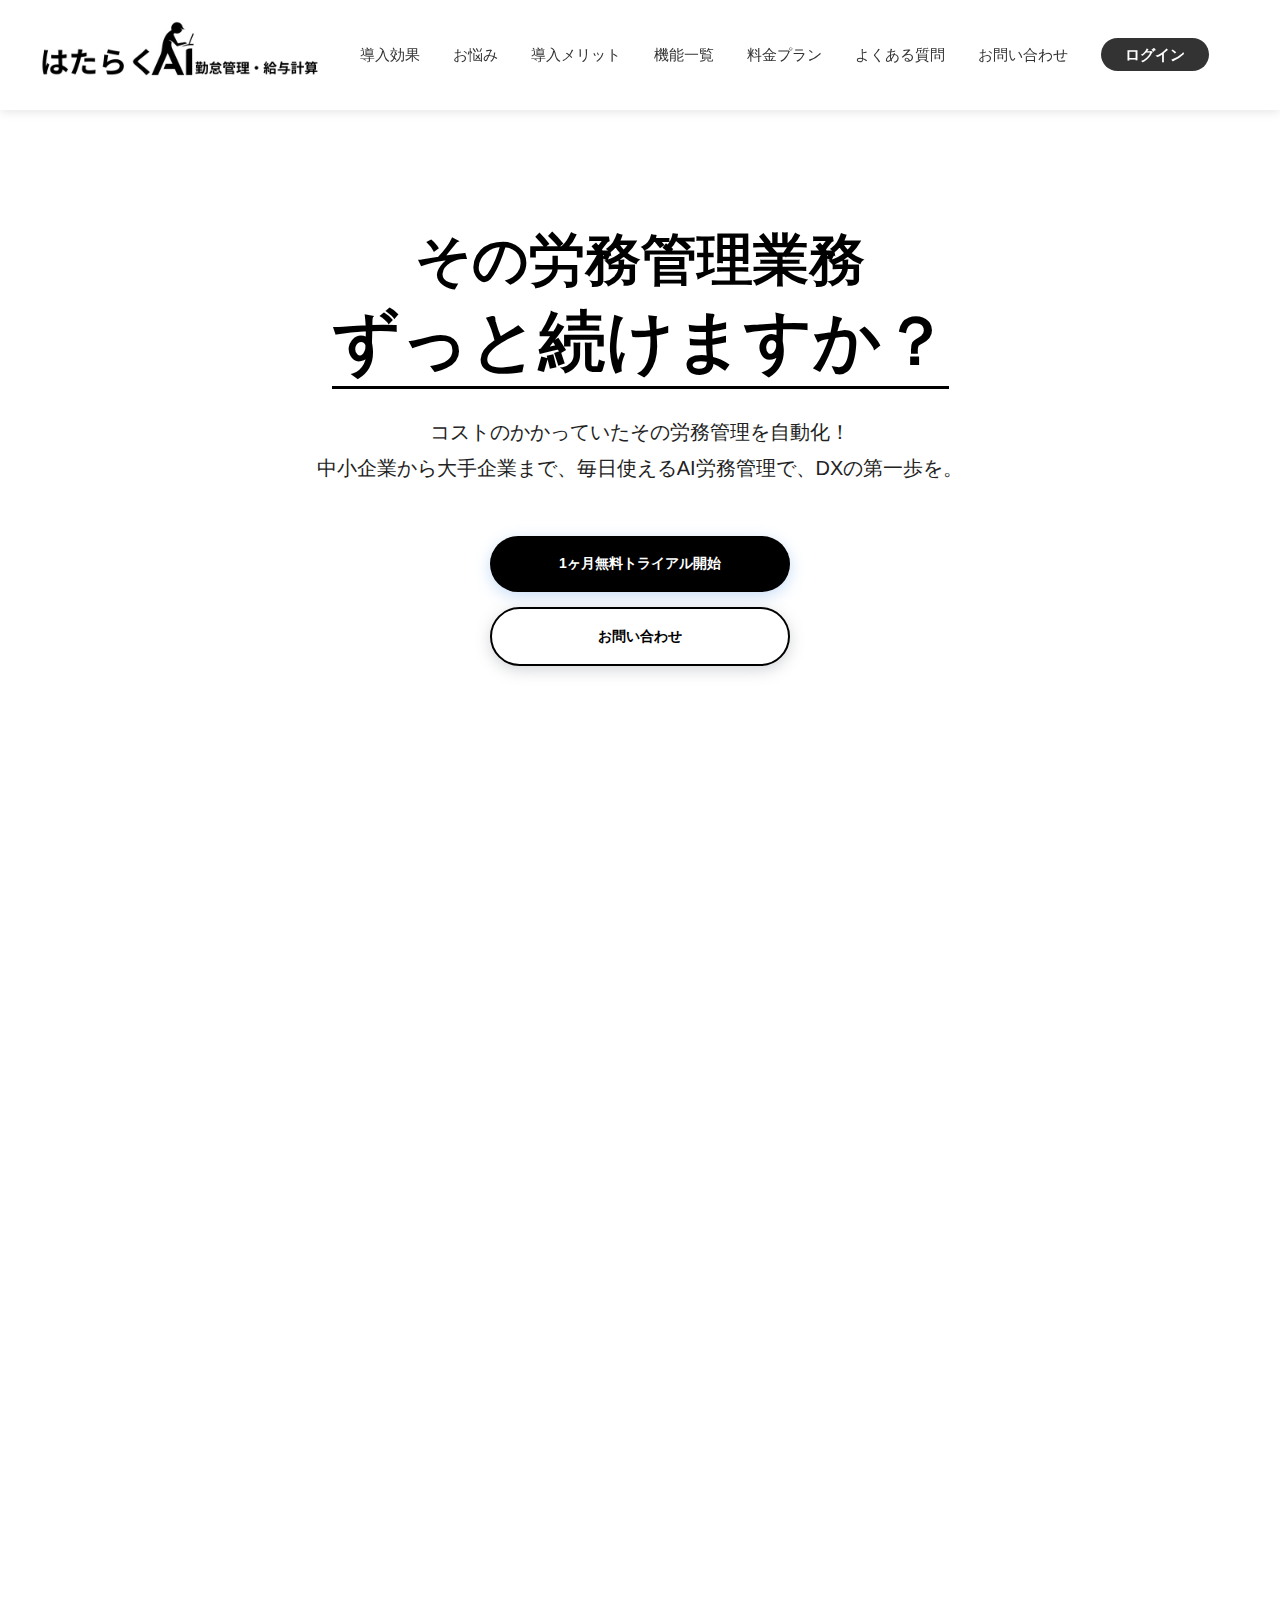
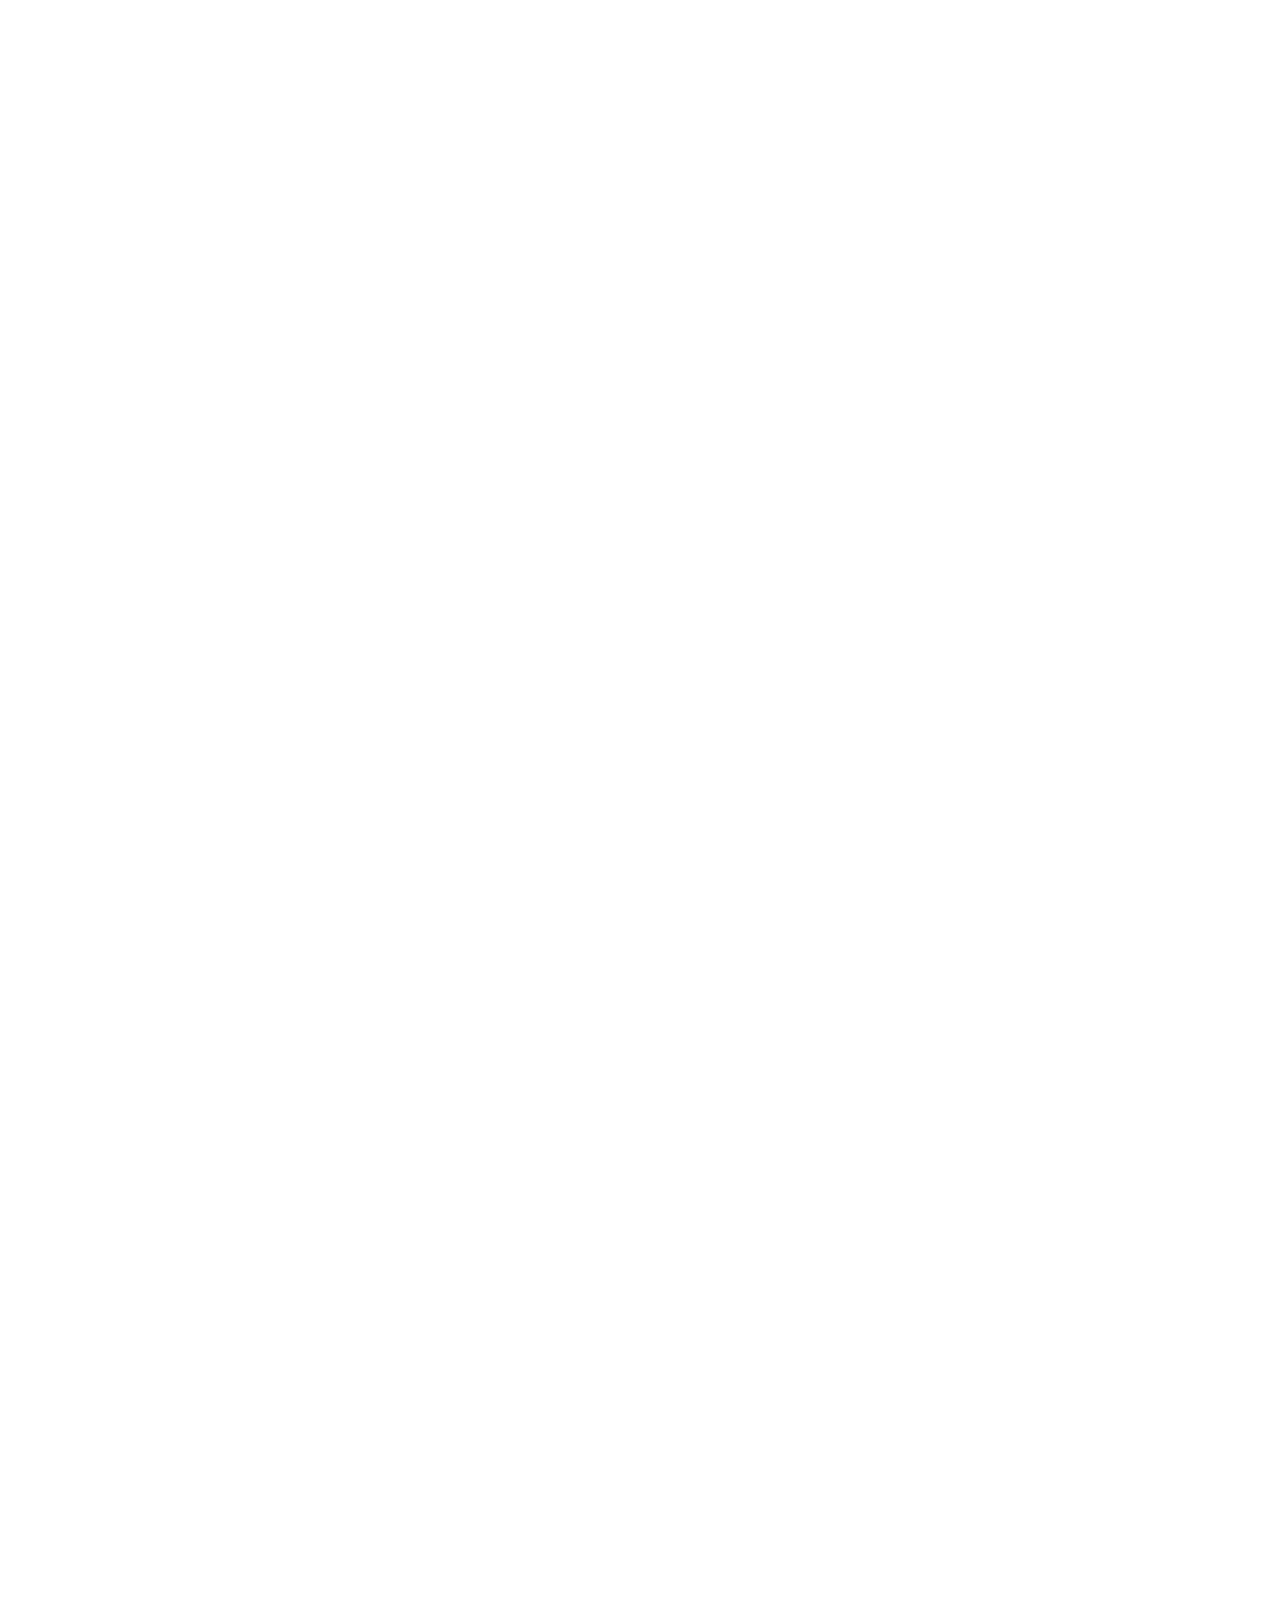
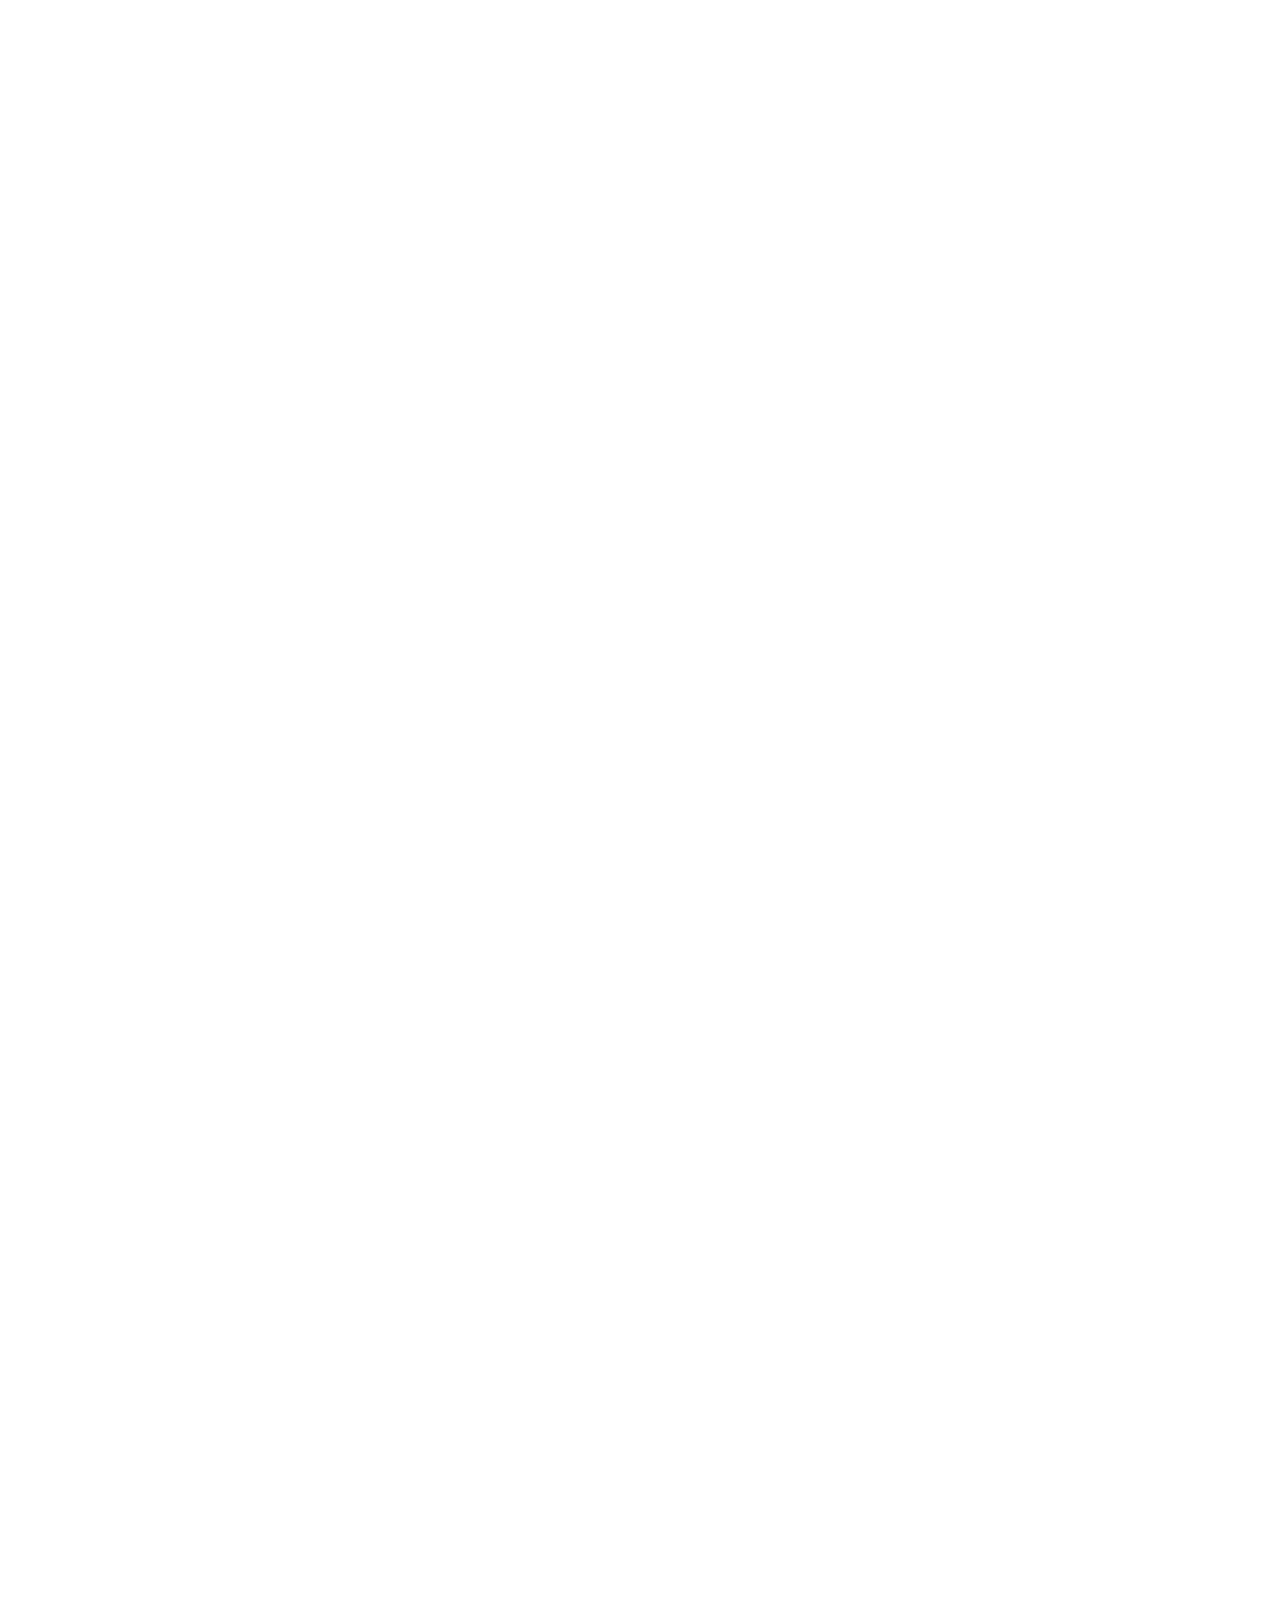
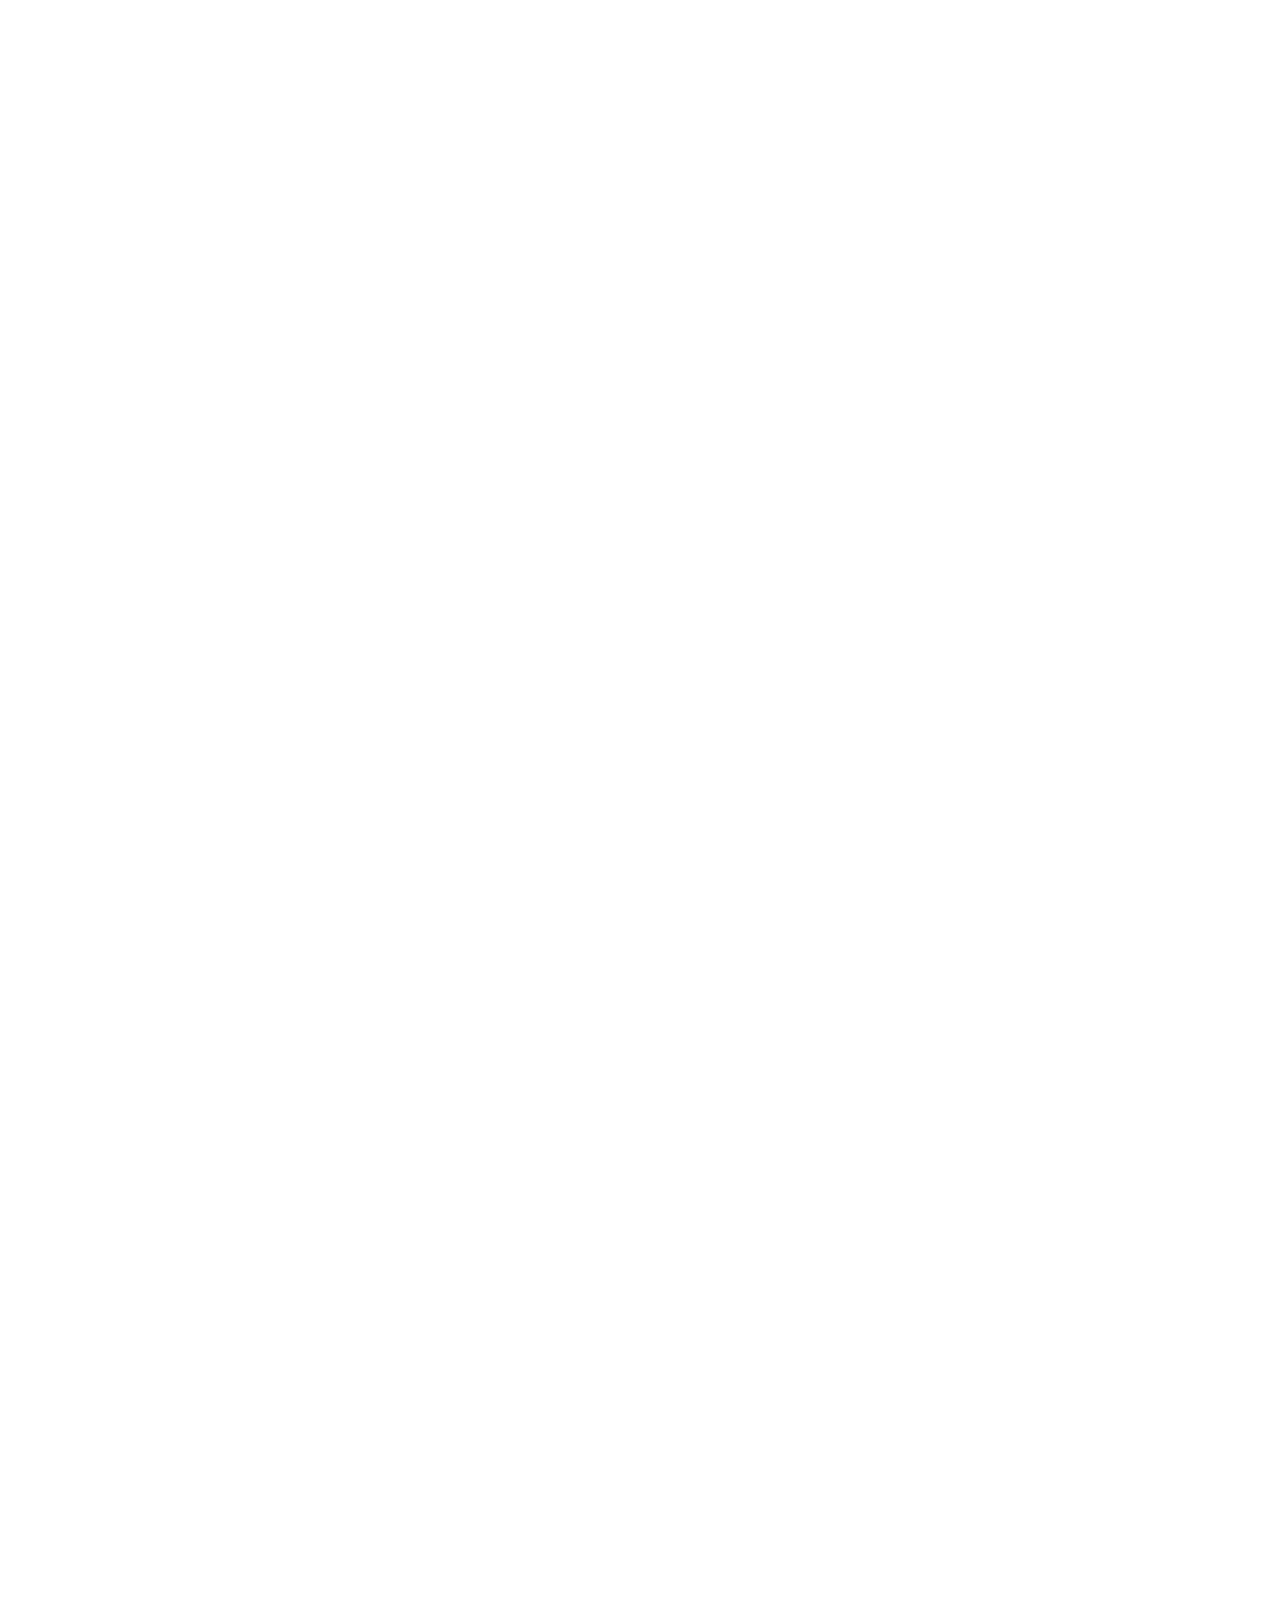
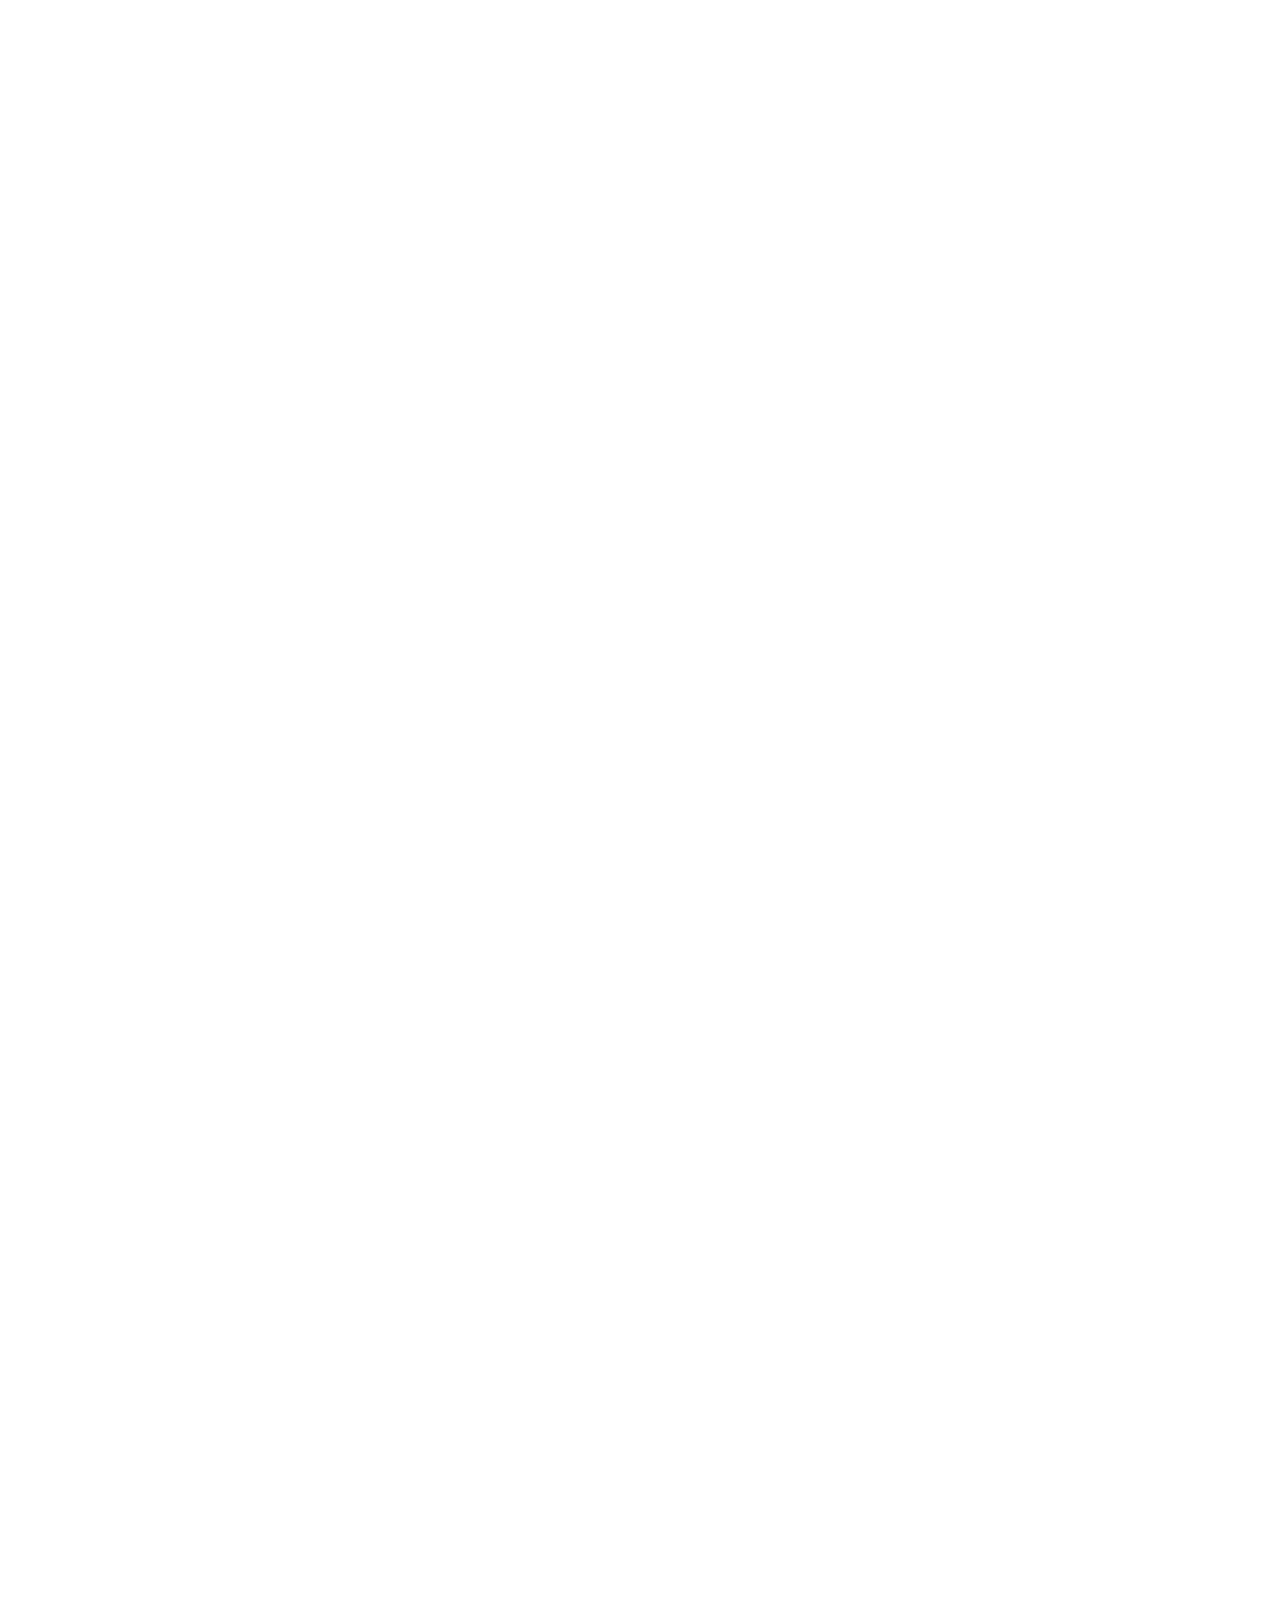
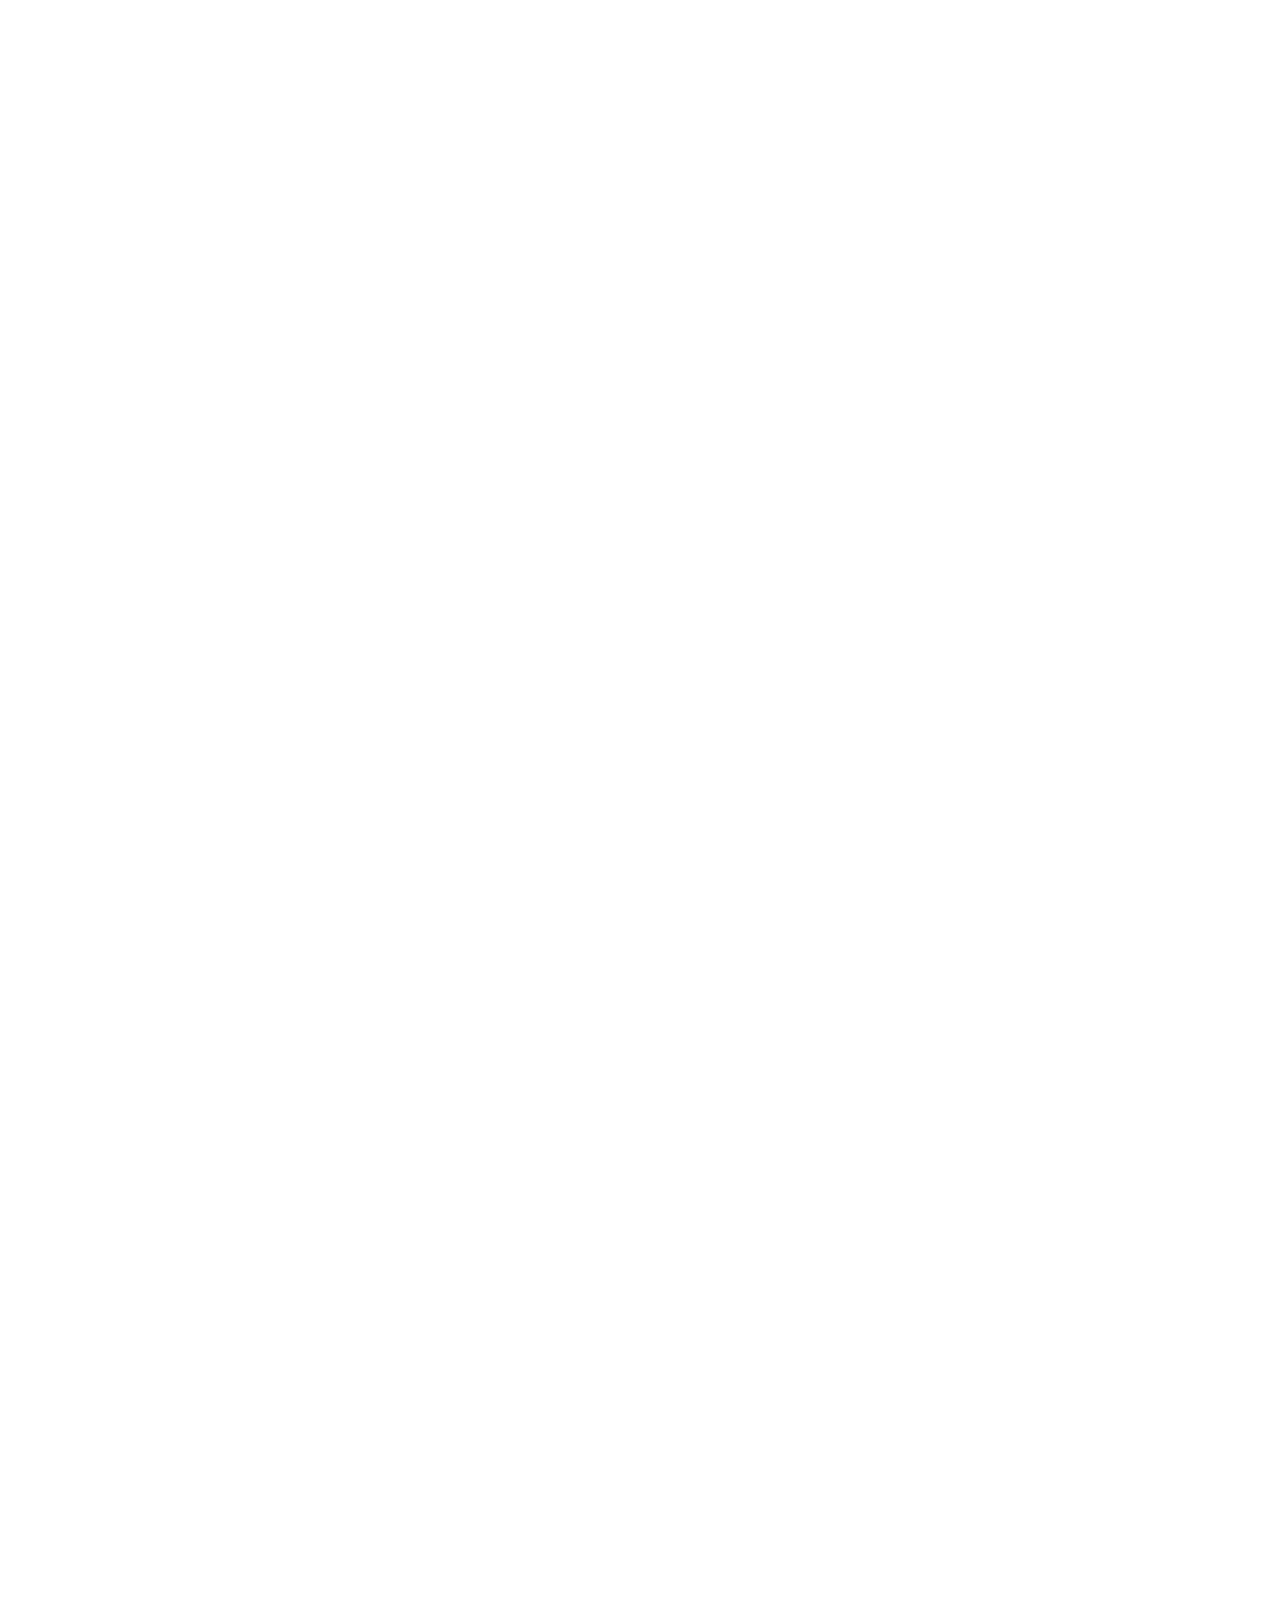
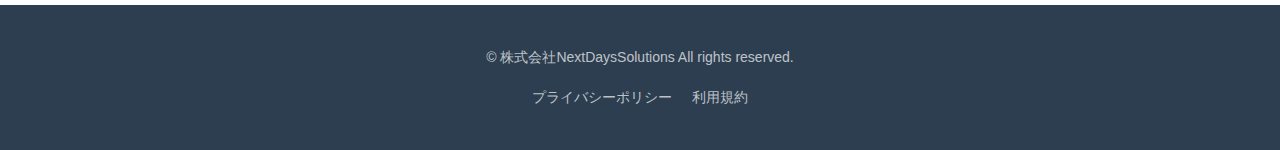
<file: index.html>
<!DOCTYPE html>
<html lang="ja">
<head>
    <meta charset="UTF-8">
    <meta name="viewport" content="width=device-width, initial-scale=1.0">
    <title>はたらくAI | AI労務管理システム - AI勤怠管理くん・AI給与計算くん</title>
    <meta name="description" content="はたらくAIは、AI勤怠管理くんとAI給与計算くんで労務管理を完全自動化。月額250円から始められるAI労務管理システムで、業務時間90%削減を実現します。">
    <meta property="og:title" content="はたらくAI - AI労務管理システム">
    <meta property="og:description" content="AI勤怠管理くん・AI給与計算くんで労務管理業務を90%削減。1ヶ月無料トライアル実施中。">
    <link rel="icon" type="image/png" href="image/favicon.png">
    <link rel="stylesheet" href="style.css">
</head>
<body id="top">
    <!-- ヘッダー -->
    <header class="header">
        <nav class="nav">
            <div class="nav-container">
                <div class="nav-logo">
                    <a href="#top">
                        <img src="image/logo.png" alt="はたらくAIロゴ">
                    </a>
                </div>
                <ul class="nav-list">
                    <li><a href="#achievements">導入効果</a></li>
                    <li><a href="#challenges">お悩み</a></li>
                    <li><a href="#benefits">導入メリット</a></li>
                    <li><a href="#features">機能一覧</a></li>
                    <li><a href="#pricing">料金プラン</a></li>
                    <li><a href="#faq">よくある質問</a></li>
                    <li><a href="contact.html">お問い合わせ</a></li>
                    <li><a href="https://hataraku-ai.ngrok.app/login" class="btn-login">ログイン</a></li>
                </ul>
                <div id="hamburger" class="hamburger">
                    <span></span>
                    <span></span>
                    <span></span>
                </div>
            </div>
        </nav>
        <div class="mobile-menu">
            <div class="mobile-menu-logo">
                <img src="image/logo.png" alt="はたらくAIロゴ">
            </div>
            <nav>
                <ul class="mobile-menu-list">
                    <li><a href="#achievements">導入効果</a></li>
                    <li><a href="#challenges">お悩み</a></li>
                    <li><a href="#benefits">導入メリット</a></li>
                    <li><a href="#features">機能一覧</a></li>
                    <li><a href="#pricing">料金プラン</a></li>
                    <li><a href="#faq">よくある質問</a></li>
                    <li><a href="contact.html">お問い合わせ</a></li>
                    <li><a href="https://hataraku-ai.ngrok.app/login" class="btn-login">ログイン</a></li>
                </ul>
            </nav>
        </div>
    </header>

    <!-- メインビジュアル -->
    <section class="hero hero-centered">
        <div class="hero-background">
            <img src="image/top.png" alt="はたらくAIメインビジュアル">
        </div>
        <div class="container">
            <div class="hero-content">
                <h1 class="hero-title">
                    その労務管理業務<br>
                    <span class="hero-highlight">ずっと続けますか？</span>
                </h1>
                <p class="hero-subtitle">
                    <span class="no-wrap">コストのかかっていたその労務管理を自動化！</span><br>
                    中小企業から大手企業まで、<br class="mobile-break">毎日使えるAI労務管理で、DXの第一歩を。
                </p>
                <div class="hero-buttons">
                    <a href="#pricing" class="btn btn-primary btn-hero">1ヶ月無料トライアル開始</a>
                    <a href="contact.html" class="btn btn-secondary btn-hero">お問い合わせ</a>
                </div>
            </div>
        </div>
    </section>

    <!-- セクション01 -->
    <section id="achievements" class="section section-01">
        <div class="container">
            <h2 class="section-title">
                <span class="section-number">01</span>
                AI活用で、<br class="mobile-break">こんな成果が期待できます
            </h2>
            <div class="section-content">
                <div class="achievement-grid">
                    <div class="achievement-item">
                        <div class="achievement-icon">🕐</div>
                        <h3>業務時間90%削減</h3>
                        <p>月20時間の集計作業が2時間に短縮</p>
                    </div>
                    <div class="achievement-item">
                        <div class="achievement-icon">💰</div>
                        <h3>コスト大幅削減</h3>
                        <p>人件費削減効果で<br>月額料金の3倍以上の価値</p>
                    </div>
                    <div class="achievement-item">
                        <div class="achievement-icon">⚖️</div>
                        <h3>法令違反リスクゼロ</h3>
                        <p>最新法改正に自動対応で<br>コンプライアンス強化</p>
                    </div>
                    <div class="achievement-item">
                        <div class="achievement-icon">📈</div>
                        <h3>生産性向上</h3>
                        <p>本来業務に集中できる環境を実現</p>
                    </div>
                </div>
            </div>
        </div>
    </section>

    <!-- セクション02 -->
    <section id="challenges" class="section section-02">
        <div class="container">
            <h2 class="section-title">
                <span class="section-number">02</span>
                これらの悩み、<br class="mobile-break">抱えていませんか？
            </h2>
            <div class="section-content">
                <p>
                    多くの企業が直面しているのは、<br class="mobile-break"><strong>「労務管理の工数増大」</strong>と<strong>「人材不足の深刻化」</strong>。<br>
                    そしてその影響を最も受けているのが、<br class="mobile-break">人事労務部門と現場管理者です。
                </p>
                <p>
                    このサービスは、そうした課題に向き合う<br class="mobile-break">全ての企業のために設計されています。
                </p>
                <div class="challenges-list">
                    <h3><strong>具体的な課題リスト</strong></h3>
                    <ul>
                        <li>毎月20時間以上の手作業集計</li>
                        <li>法改正対応が追いつかない</li>
                        <li>給与計算ミスによる労使トラブル</li>
                        <li>テレワーク・複雑シフトへの対応困難</li>
                        <li>社会保険手続きの煩雑さ</li>
                        <li>残業時間管理の複雑化</li>
                    </ul>
                </div>
            </div>
        </div>
    </section>

    <!-- セクション03 -->
    <section class="section section-03">
        <div class="container">
            <h2 class="section-title">
                <span class="section-number">03</span>
                今こそ、労務管理の"AI化"を
            </h2>
            <div class="section-content">
                <p>
                    AIを活用すれば、これまで手作業で行っていた<br class="mobile-break">労務管理も、<strong>AIが自動で実行</strong>できるように。<br>
                    <strong>効率と正確性</strong>を両立した、<br class="mobile-break">持続可能な労務運営を目指せます。
                </p>
                <div class="before-after-comparison">
                    <h3>Before/After比較</h3>
                    <div class="comparison-container">
                        <div class="comparison-header">
                            <h4>従来の労務管理<br class="mobile-break">(Before)</h4>
                            <div class="header-arrow"></div>
                            <h4>AI労務管理<br class="mobile-break">(After)</h4>
                        </div>
                        <div class="comparison-item">
                            <div class="before-card">
                                <p>手作業集計 20時間</p>
                            </div>
                            <div class="arrow-icon">▶</div>
                            <div class="after-card">
                                <p>自動処理 2時間</p>
                            </div>
                        </div>
                        <div class="comparison-item">
                            <div class="before-card">
                                <p>法改正手動対応</p>
                            </div>
                            <div class="arrow-icon">▶</div>
                            <div class="after-card">
                                <p>自動アップデート</p>
                            </div>
                        </div>
                        <div class="comparison-item">
                            <div class="before-card">
                                <p>計算ミス 15%</p>
                            </div>
                            <div class="arrow-icon">▶</div>
                            <div class="after-card">
                                <p>ミス率 0.1%</p>
                            </div>
                        </div>
                        <div class="comparison-item">
                            <div class="before-card">
                                <p>複雑な手続き</p>
                            </div>
                            <div class="arrow-icon">▶</div>
                            <div class="after-card">
                                <p>ワンクリック処理</p>
                            </div>
                        </div>
                    </div>
                </div>
                <h3 class="subsection-title">
                    その一歩を、私たち<br class="mobile-break">
                    <strong>AI勤怠管理くん・AI給与計算くん</strong><br class="mobile-break">が後押しします。
                </h3>
            </div>
        </div>
    </section>

    <!-- セクション04 -->
    <section id="benefits" class="section section-04">
        <div class="container">
            <h2 class="section-title">
                <span class="section-number">04</span>
                導入メリット
            </h2>
            <div class="benefits-content">
                <div class="benefit-section">
                    <h3>🤖 はたらくAI勤怠管理くんの<br class="mobile-break">メリット</h3>
                    <div class="benefit-item">
                        <h4>大幅な工数削減</h4>
                        <p>月20時間の勤怠集計作業をAIで自動化。<br>打刻修正や残業チェックを、AI監視で<br class="mobile-break">効率化実現。</p>
                    </div>
                    <div class="benefit-item">
                        <h4>法令遵守の自動化</h4>
                        <p>36協定や有給義務化など複雑な法改正に<br class="mobile-break">自動対応。<br>労基署対応の不安から解放され、<br class="mobile-break">コンプライアンス強化。</p>
                    </div>
                    <div class="benefit-item">
                        <h4>直感的な操作性</h4>
                        <p>「来週火曜に有給取りたい」自然言語での<br class="mobile-break">申請が可能。<br>従業員教育コストを大幅削減し、即日<br class="mobile-break">運用開始。</p>
                    </div>
                    <div class="benefit-item">
                        <h4>リアルタイム管理</h4>
                        <p>勤務状況をリアルタイムで把握・分析。<br>働き方改革に必要なデータを自動生成。</p>
                    </div>
                </div>
                <div class="benefit-section">
                    <h3>💰 はたらくAI給与計算くんの<br class="mobile-break">メリット</h3>
                    <div class="benefit-item">
                        <h4>計算精度の向上</h4>
                        <p>複雑な社会保険料・税金計算をAIが<br class="mobile-break">正確に処理。<br>人的ミスによる給与間違いを99.9%削減。</p>
                    </div>
                    <div class="benefit-item">
                        <h4>業務スピード向上</h4>
                        <p>月30時間の給与計算作業をAIで自動化。<br>勤怠データ連携で転記ミスも完全排除。</p>
                    </div>
                    <div class="benefit-item">
                        <h4>法改正への自動対応</h4>
                        <p>税制改正や保険料率変更に自動で対応。<br>制度変更の都度、システム改修不要。</p>
                    </div>
                    <div class="benefit-item">
                        <h4>給与明細の自動生成</h4>
                        <p>計算から明細作成・配信まで一括自動化。<br>従業員への配布業務も効率化。</p>
                    </div>
                </div>
            </div>
        </div>
    </section>

    <!-- セクション05 -->
    <section class="section section-05">
        <div class="container">
            <h2 class="section-title">
                <span class="section-number">05</span>
                中小企業から大手企業にも<br class="mobile-break">広がるAI労務管理の波
            </h2>
            <div class="section-content">
                <p>
                    当初は、<strong>中小企業の労務効率化を目的とした<br class="mobile-break">AI労務管理システム</strong>としてスタートした<br class="mobile-break">このサービス。<br>
                    <span style="white-space: nowrap;">ですが、今やその活用は規模を問わず、<br class="mobile-break"><strong>従業員10名から1000名超の企業</strong>まで<br class="mobile-break">幅広く導入されています。</span>
                </p>
                <h3>中小企業導入で証明された<br class="mobile-break">「実用性」と「継続性」</h3>
                <p>
                    実際に導入した企業では、<br class="mobile-break"><strong>「人事担当者が本来業務に集中できるようになった」</strong><br>
                    <strong>「月末の残業が劇的に減った」</strong><br class="mobile-break">などの成果が出ています。<br>
                    このようなノウハウと実績は、<br class="mobile-break">あらゆる業界の労務改善に活かせます。
                </p>
                <h3>特におすすめしたい導入ケース</h3>
                <div class="industry-grid">
                    <div class="industry-item">
                        <h4>🏭 製造業</h4>
                        <p>複雑なシフト管理・<br class="mobile-break">多様な手当計算に対応</p>
                    </div>
                    <div class="industry-item">
                        <h4>🏢 サービス業</h4>
                        <p>店舗別管理・時間外<br class="mobile-break">労働の適切な管理</p>
                    </div>
                    <div class="industry-item">
                        <h4>🏗️ 建設業</h4>
                        <p>現場別勤怠・<br class="mobile-break">日当計算の自動化</p>
                    </div>
                    <div class="industry-item">
                        <h4>🏥 医療・介護</h4>
                        <p>夜勤手当・特殊勤務の<br class="mobile-break">正確な計算</p>
                    </div>
                </div>
                <p>
                    <strong>1サービスあたり月額250円</strong>で、<br class="mobile-break">部門や拠点を超えた活用も現実的です。<br>
                    システムは基礎から始まり、<br class="mobile-break">社内のDXリーダー育成にも最適です。
                </p>
                <p>
                    <strong>中小企業でも導入しやすい価格設定と、<br class="mobile-break">大手企業でも活用できる高機能性。</strong><br>
                    このAI労務管理サービスは、<br class="mobile-break">全ての企業様にご活用いただけます。
                </p>
            </div>
        </div>
    </section>

    <!-- セクション06 -->
    <section id="features" class="section section-06">
        <div class="container">
            <h2 class="section-title">
                <span class="section-number">06</span>
                基礎から実務まで。<br class="mobile-break">現場で役立つAI機能
            </h2>
            <p style="text-align: center; margin-bottom: 40px;">
                <strong>※各機能は24時間365日自動稼働。</strong><br>
                <strong>PC・タブレット・スマートフォンから<br class="mobile-break">いつでもアクセス可能です。</strong>
            </p>
            <div class="features-grid">
                    <div class="feature-section">
                        <h3>🤖 はたらくAI勤怠管理くんの<br class="mobile-break">主要機能</h3>
                        <div class="feature-item">
                            <h4>AI自動打刻修正</h4>
                            <p>異常値を自動検知し、従業員へ修正連絡<br>→ 人事担当者の確認作業90%削減</p>
                        </div>
                        <div class="feature-item">
                            <h4>残業アラートAI</h4>
                            <p>36協定違反リスクを事前に警告<br>→ 労基署対応リスク完全回避</p>
                        </div>
                        <div class="feature-item">
                            <h4>自然言語申請処理</h4>
                            <p>「来週の金曜日に休みたい」が<br class="mobile-break">申請に自動変換<br>→ 申請業務の工数80%削減</p>
                        </div>
                        <div class="feature-item">
                            <h4>リアルタイム勤務監視</h4>
                            <p>働きすぎ防止・健康管理を自動サポート<br>→ 働き方改革の完全実現</p>
                        </div>
                    </div>
                    <div class="feature-section">
                        <h3>💰 はたらくAI給与計算くんの<br class="mobile-break">主要機能</h3>
                        <div class="feature-item">
                            <h4>勤怠データ自動連携</h4>
                            <p>勤怠情報から給与を完全自動算出<br>→ 転記ミス・計算ミス完全排除</p>
                        </div>
                        <div class="feature-item">
                            <h4>複雑計算の自動処理</h4>
                            <p>残業代・深夜手当・各種控除を正確計算<br>→ 法定計算の100%適正化</p>
                        </div>
                        <div class="feature-item">
                            <h4>給与明細自動生成</h4>
                            <p>計算から配信まで完全自動化<br>→ 月末処理時間95%削減</p>
                        </div>
                        <div class="feature-item">
                            <h4>法定控除自動更新</h4>
                            <p>社会保険料・税率変更に自動対応<br>→ 制度変更対応工数ゼロ化</p>
                        </div>
                    </div>
            </div>
        </div>
    </section>

    <!-- セクション07 -->
    <section id="pricing" class="section section-07">
        <div class="container">
            <h2 class="section-title">
                <span class="section-number">07</span>
                料金プラン
            </h2>
            <div class="pricing-content">
                <div class="pricing-tables-container">
                    <div class="pricing-table">
                        <table>
                        <tr>
                            <th>サービス</th>
                            <th>料金</th>
                        </tr>
                        <tr>
                            <td><strong>はたらくAI勤怠管理くん</strong></td>
                            <td><strong>月額250円（税別）<br class="mobile-break">/1アカウント</strong></td>
                        </tr>
                        <tr>
                            <td><strong>はたらくAI給与計算くん</strong></td>
                            <td><strong>月額250円（税別）<br class="mobile-break">/1アカウント</strong></td>
                        </tr>
                        <tr>
                            <td><strong>2サービスセット利用</strong></td>
                            <td><strong>さらなる相乗効果を実現</strong></td>
                        </tr>
                        </table>
                    </div>
                    <div class="pricing-details">
                        <table>
                        <tr>
                            <th>プラン詳細</th>
                            <th>内容</th>
                        </tr>
                        <tr>
                            <td><strong>契約期間</strong></td>
                            <td><strong>1ヶ月〜<br class="mobile-break">（自動更新あり）</strong></td>
                        </tr>
                        <tr>
                            <td><strong>無料トライアル</strong></td>
                            <td><strong>1ヶ月間完全無料</strong></td>
                        </tr>
                        <tr>
                            <td><strong>初期費用</strong></td>
                            <td><strong>0円</strong></td>
                        </tr>
                        <tr>
                            <td><strong>サポート</strong></td>
                            <td><strong>AIチャット・<br class="mobile-break">電話・メール対応</strong></td>
                        </tr>
                        <tr>
                            <td><strong>データ移行</strong></td>
                            <td><strong>専任スタッフが<br class="mobile-break">無料サポート</strong></td>
                        </tr>
                        </table>
                    </div>
                </div>
                <div class="synergy-effect">
                    <h3>🚀2サービス連携で実現する相乗効果</h3>
                    <p class="synergy-formula">
                        <strong>
                            <span class="formula-item">はたらくAI勤怠管理くん</span>
                            <span class="formula-operator">+</span>
                            <span class="formula-item">はたらくAI給与計算くん</span>
                            <span class="formula-operator">=</span>
                            <span class="formula-result">労務管理の完全自動化</span>
                        </strong>
                    </p>
                    <ul>
                        <li>✅ <strong>データの一元管理</strong><br>勤怠データが自動で給与計算に連携</li>
                        <li>✅ <strong>二重入力の排除</strong><br>同じデータを何度も入力する必要なし</li>
                        <li>✅ <strong>整合性の保証</strong><br>勤怠と給与の整合性を自動担保</li>
                        <li>✅ <strong>総合分析の実現</strong><br>労働コスト全体の最適化分析が可能</li>
                    </ul>
                </div>
            </div>
        </div>
    </section>

    <!-- セクション08 -->
    <section id="faq" class="section section-08">
        <div class="container">
            <h2 class="section-title">
                <span class="section-number">08</span>
                よくある質問
            </h2>
            <div class="faq-container">
                <div class="faq-tabs">
                    <button class="faq-tab active" data-tab="1">
                        <span class="tab-number">Q1</span>
                        <span class="tab-text">システム移行</span>
                    </button>
                    <button class="faq-tab" data-tab="2">
                        <span class="tab-number">Q2</span>
                        <span class="tab-text">小規模企業</span>
                    </button>
                    <button class="faq-tab" data-tab="3">
                        <span class="tab-number">Q3</span>
                        <span class="tab-text">社労士業務</span>
                    </button>
                    <button class="faq-tab" data-tab="4">
                        <span class="tab-number">Q4</span>
                        <span class="tab-text">セキュリティ</span>
                    </button>
                    <button class="faq-tab" data-tab="5">
                        <span class="tab-number">Q5</span>
                        <span class="tab-text">個別導入</span>
                    </button>
                    <button class="faq-tab" data-tab="6">
                        <span class="tab-number">Q6</span>
                        <span class="tab-text">サポート体制</span>
                    </button>
                    <button class="faq-tab" data-tab="7">
                        <span class="tab-number">Q7</span>
                        <span class="tab-text">システム要件</span>
                    </button>
                </div>
                <div class="faq-content-area">
                    <div class="faq-content active" data-content="1">
                        <div class="faq-question">
                            <p>既存システムからの移行は大変ですか？</p>
                        </div>
                        <div class="faq-answer">
                            <p>通常業務に溶け込むまで1〜2週間ほどで、スムーズに移行が可能です。</p>
                        </div>
                    </div>
                    <div class="faq-content" data-content="2">
                        <div class="faq-question">
                            <p>小規模企業でも導入できますか？</p>
                        </div>
                        <div class="faq-answer">
                            <p>従業員1名から利用可能。<br>成長に合わせて柔軟にスケールできる設計です。</p>
                        </div>
                    </div>
                    <div class="faq-content" data-content="3">
                        <div class="faq-question">
                            <p>社会保険労務士の業務と重複しませんか？</p>
                        </div>
                        <div class="faq-answer">
                            <p>本システムは計算・集計支援ツールです。<br>社労士の独占業務（書類作成代行・手続き代行）は含まれません。<br>法的書類作成は専門家にご相談ください。</p>
                        </div>
                    </div>
                    <div class="faq-content" data-content="4">
                        <div class="faq-question">
                            <p>セキュリティは大丈夫ですか？</p>
                        </div>
                        <div class="faq-answer">
                            <p>金融機関レベルの暗号化技術とISO27001認証取得で、最高水準のセキュリティを確保しています。</p>
                        </div>
                    </div>
                    <div class="faq-content" data-content="5">
                        <div class="faq-question">
                            <p>2つのサービスを別々に導入することは可能ですか？</p>
                        </div>
                        <div class="faq-answer">
                            <p>はい。単体でのご利用も可能ですが、2サービス連携により大幅な効率化が実現できます。</p>
                        </div>
                    </div>
                    <div class="faq-content" data-content="6">
                        <div class="faq-question">
                            <p>サポート体制はどうなっていますか？</p>
                        </div>
                        <div class="faq-answer">
                            <p>AIチャットサポート（24時間）、カスタマーサポート（平日9-18時）、<br>予約制オンラインサポートを提供しています。</p>
                        </div>
                    </div>
                    <div class="faq-content" data-content="7">
                        <div class="faq-question">
                            <p>特別なシステム導入は必要ですか？</p>
                        </div>
                        <div class="faq-answer">
                            <p>通常のPCとインターネット環境があれば即日利用開始できます。<br>特別なハードウェアは不要です。</p>
                        </div>
                    </div>
                </div>
            </div>
        </div>
    </section>

    <!-- セクション09 -->
    <section class="section section-09">
        <div class="container">
            <h2 class="section-title">
                <span class="section-number">09</span>
                まずは無料トライアルから
            </h2>
            <div class="section-content">
                <p class="cta-lead">
                    <strong>どんな企業にも対応できる理由と<br class="mobile-break">仕組みを、実際に体験してください。</strong>
                </p>
                <div class="cta-buttons">
                    <a href="#" class="btn btn-primary btn-large">🚀 1ヶ月無料トライアル開始</a>
                    <a href="#" class="btn btn-secondary btn-large">📄 詳細資料をダウンロード</a>
                    <a href="#contact" class="btn btn-outline btn-large">📞 専門スタッフに相談する</a>
                </div>
            </div>
        </div>
    </section>

    <!-- セクション10 -->
    <section id="contact" class="section section-10">
        <div class="container">
            <h2 class="section-title">
                <span class="section-number">10</span>
                お問い合わせ・サポート
            </h2>
            <div class="contact-content">
                <div class="contact-info-container">
                    <div class="contact-card">
                        <div class="contact-icon">📧</div>
                        <div class="contact-details">
                            <h4>メールでのお問い合わせ</h4>
                            <p class="contact-main">aikintai@nextdays-solutions.com</p>
                            <p class="contact-sub">24時間受付・2営業日以内にご返信</p>
                        </div>
                    </div>
                    <div class="contact-card">
                        <div class="contact-icon">📞</div>
                        <div class="contact-details">
                            <h4>お電話でのお問い合わせ</h4>
                            <p class="contact-main">03-6265-3810</p>
                            <p class="contact-sub">受付時間: 10:00〜19:00<br>（土・日・祝日は休み）</p>
                        </div>
                    </div>
                    <div class="contact-card">
                        <div class="contact-icon">🏢</div>
                        <div class="contact-details">
                            <h4>所在地・会社情報</h4>
                            <p class="contact-main">株式会社NextDaysSolutions</p>
                            <p class="contact-sub">〒108-0073<br>東京都港区三田1-1-15 三田ソネットビル4F</p>
                        </div>
                    </div>
                </div>
                <div class="contact-cta">
                    <h3>お問い合わせはこちらから</h3>
                    <p>導入に関するご相談、お見積りのご依頼<br class="mobile-break">など、お気軽にお問い合わせください。</p>
                    <a href="contact.html" class="btn btn-primary btn-large">お問い合わせフォームへ</a>
                </div>
            </div>
        </div>
    </section>

    <!-- フッター -->
    <footer class="footer">
        <div class="container">
            <div class="footer-content">
                <p>&copy; 株式会社NextDaysSolutions All rights reserved.</p>
                <div class="footer-links">
                    <a href="#" id="privacy-link">プライバシーポリシー</a>
                    <a href="#" id="terms-link">利用規約</a>
                </div>
            </div>
        </div>
    </footer>

    <!-- モーダル -->
    <div id="privacy-modal" class="modal">
        <div class="modal-content">
            <div class="modal-header">
                <h2>プライバシーポリシー</h2>
                <span class="close">&times;</span>
            </div>
            <div class="modal-body">
                <p>株式会社NextDaysSolutions（以下「当社」）は、お客様の個人情報の重要性を認識し、その保護の徹底を図ることが重要な経営課題と考えております。以下のプライバシーポリシーに基づき、個人情報の適切な取り扱いに努めます。</p>
                
                <h3>第1条（個人情報の定義）</h3>
                <p>本プライバシーポリシーにおいて「個人情報」とは、個人情報保護法に定める個人情報をいい、生存する個人に関する情報であって、氏名、生年月日、住所、電話番号、メールアドレス等により特定の個人を識別できる情報を指します。</p>
                
                <h3>第2条（個人情報の収集方法）</h3>
                <p>当社は、以下の方法により個人情報を収集いたします。</p>
                <ul>
                    <li>サービス利用登録時にご提供いただく情報</li>
                    <li>お問い合わせフォームからご入力いただく情報</li>
                    <li>サービス利用時に自動的に収集される情報（IPアドレス、Cookie情報等）</li>
                    <li>その他、お客様から直接または間接的に提供される情報</li>
                </ul>
                
                <h3>第3条（個人情報の利用目的）</h3>
                <p>当社は、収集した個人情報を以下の目的で利用いたします。</p>
                <ul>
                    <li>AI勤怠管理くん・AI給与計算くんの提供、運営、保守</li>
                    <li>お客様からのお問い合わせへの対応</li>
                    <li>サービスに関する重要なお知らせ、アップデート情報の通知</li>
                    <li>利用料金の請求</li>
                    <li>サービスの改善、新機能の開発</li>
                    <li>統計データの作成（個人を特定できない形式）</li>
                    <li>法令に基づく対応</li>
                </ul>
                
                <h3>第4条（個人情報の第三者提供）</h3>
                <p>当社は、以下の場合を除き、お客様の同意なく個人情報を第三者に提供いたしません。</p>
                <ul>
                    <li>法令に基づく場合</li>
                    <li>人の生命、身体または財産の保護のために必要がある場合</li>
                    <li>公衆衛生の向上または児童の健全な育成の推進のために特に必要がある場合</li>
                    <li>国の機関もしくは地方公共団体またはその委託を受けた者が法令の定める事務を遂行することに対して協力する必要がある場合</li>
                </ul>
                
                <h3>第5条（個人情報の安全管理）</h3>
                <p>当社は、個人情報の漏洩、滅失、毀損の防止その他の安全管理のため、以下の措置を講じます。</p>
                <ul>
                    <li>SSL/TLS暗号化通信の使用</li>
                    <li>アクセス権限の管理</li>
                    <li>定期的なセキュリティ監査の実施</li>
                    <li>従業員への個人情報保護教育の実施</li>
                </ul>
                
                <h3>第6条（個人情報の開示・訂正・削除）</h3>
                <p>お客様は、当社が保有する個人情報について、開示、訂正、削除を求めることができます。ご請求の際は、本人確認をさせていただいた上で、合理的な期間内に対応いたします。</p>
                
                <h3>第7条（Cookie等の使用）</h3>
                <p>当社のサービスでは、お客様の利便性向上のためCookieを使用しています。Cookieの使用を希望されない場合は、ブラウザの設定により無効化することができますが、一部のサービスがご利用いただけなくなる場合があります。</p>
                
                <h3>第8条（プライバシーポリシーの変更）</h3>
                <p>当社は、法令の変更その他の事情により、本プライバシーポリシーを変更することがあります。変更後のプライバシーポリシーは、当社ウェブサイトに掲載した時点から効力を生じるものとします。</p>
                
                <h3>第9条（お問い合わせ窓口）</h3>
                <p>個人情報の取り扱いに関するお問い合わせは、以下の窓口までご連絡ください。</p>
                <p>
                    株式会社NextDaysSolutions<br>
                    〒108-0073 東京都港区三田1-1-15 三田ソネットビル4F<br>
                    メール：aikintai@nextdays-solutions.com<br>
                    電話：03-6265-3810（平日10:00〜19:00）
                </p>
                
            </div>
        </div>
    </div>

    <div id="terms-modal" class="modal">
        <div class="modal-content">
            <div class="modal-header">
                <h2>利用規約</h2>
                <span class="close">&times;</span>
            </div>
            <div class="modal-body">
                <p>本利用規約（以下「本規約」）は、株式会社NextDaysSolutions（以下「当社」）が提供するAI労務管理サービス「はたらくAI勤怠管理くん」および「はたらくAI給与計算くん」（以下「本サービス」）の利用に関する条件を定めるものです。</p>
                
                <h3>第1条（適用）</h3>
                <p>本規約は、本サービスの利用に関する当社とお客様との間の一切の関係に適用されます。お客様が本サービスを利用することにより、本規約に同意したものとみなします。</p>
                
                <h3>第2条（利用登録）</h3>
                <p>1. 本サービスの利用を希望する方は、当社の定める方法により利用登録を申請し、当社がこれを承認することによって、本サービスの利用登録が完了するものとします。</p>
                <p>2. 登録申請時に虚偽の情報を提供した場合、当社は利用登録を拒否または取り消すことができます。</p>
                
                <h3>第3条（利用料金及び支払い）</h3>
                <p>1. お客様は、本サービスの利用にあたり、当社が定める利用料金を支払うものとします。</p>
                <p>2. 利用料金は、当社が指定する方法により、毎月前払いでお支払いいただきます。</p>
                <p>3. 一度お支払いいただいた利用料金は、当社の責めに帰すべき事由がある場合を除き、返金いたしません。</p>
                
                <h3>第4条（禁止事項）</h3>
                <p>お客様は、本サービスの利用にあたり、以下の行為を行ってはならないものとします。</p>
                <ul>
                    <li>当社または第三者の知的財産権を侵害する行為</li>
                    <li>本サービスに対する不正アクセスまたは攻撃行為</li>
                    <li>虚偽の勤怠・給与情報の意図的な入力</li>
                    <li>他の利用者の情報を不正に取得する行為</li>
                    <li>法令に違反する行為または公序良俗に反する行為</li>
                    <li>本サービスの運営を妨害する行為</li>
                </ul>
                
                <h3>第5条（知的財産権）</h3>
                <p>1. 本サービスに関する知的財産権は、すべて当社または当社にライセンスを許諾している者に帰属します。</p>
                <p>2. お客様が本サービスに入力したデータの所有権は、お客様に帰属します。</p>
                <p>3. 当社は、本サービスの提供、改善、統計分析のために必要な範囲で、お客様のデータを利用することができます。</p>
                
                <h3>第6条（データの取扱い）</h3>
                <p>1. 当社は、お客様の勤怠・給与データの機密性を保持し、適切なセキュリティ対策を実施します。</p>
                <p>2. お客様のデータは、契約終了後も一定期間保存され、その後安全に削除されます。</p>
                <p>3. システム障害に備えて定期的にバックアップを実施しますが、データの完全性を100%保証するものではありません。</p>
                
                <h3>第7条（サービスの提供・変更・停止）</h3>
                <p>1. 当社は、メンテナンス、障害対応等のため、事前の通知なく本サービスを一時停止することがあります。</p>
                <p>2. 当社は、本サービスの機能追加・変更を行う場合、事前にお客様に通知します。</p>
                <p>3. 当社は、やむを得ない事由により本サービスを終了する場合、30日前までにお客様に通知します。</p>
                
                <h3>第8条（免責事項）</h3>
                <p>1. 当社は、システム障害、通信障害等により生じた損害について、当社の故意または重大な過失による場合を除き、一切の責任を負いません。</p>
                <p>2. 本サービスが提供する計算結果の法的正確性について、お客様にて最終確認を行うものとし、当社は責任を負いません。</p>
                <p>3. 第三者システムとの連携により生じた損害について、当社は責任を負いません。</p>
                
                <h3>第9条（損害賠償の制限）</h3>
                <p>1. 当社の損害賠償責任は、お客様が当社に支払った直近12ヶ月分の利用料金の総額を上限とします。</p>
                <p>2. 当社は、いかなる場合においても、逸失利益、間接損害について責任を負いません。</p>
                
                <h3>第10条（契約期間及び解除）</h3>
                <p>1. 本契約の期間は、利用登録完了日から1ヶ月間とし、お客様または当社から解約の申し出がない限り、自動的に1ヶ月間更新されます。</p>
                <p>2. お客様は、いつでも当社所定の方法により本契約を解約することができます。</p>
                <p>3. 当社は、お客様が本規約に違反した場合、直ちに本契約を解除することができます。</p>
                
                <h3>第11条（規約の変更）</h3>
                <p>当社は、必要に応じて本規約を変更することができます。変更後の規約は、当社ウェブサイトに掲載した時点から効力を生じるものとします。</p>
                
                <h3>第12条（準拠法及び管轄裁判所）</h3>
                <p>1. 本規約の解釈及び適用は、日本法に準拠するものとします。</p>
                <p>2. 本サービスに関して生じた紛争については、東京地方裁判所を第一審の専属的合意管轄裁判所とします。</p>
                
                <h3>第13条（お問い合わせ）</h3>
                <p>本規約に関するお問い合わせは、以下の窓口までご連絡ください。</p>
                <p>
                    株式会社NextDaysSolutions<br>
                    〒108-0073 東京都港区三田1-1-15 三田ソネットビル4F<br>
                    メール：aikintai@nextdays-solutions.com<br>
                    電話：03-6265-3810（平日10:00〜19:00）
                </p>
                
            </div>
        </div>
    </div>

    <script src="script.js"></script>
</body>
</html>
</file>
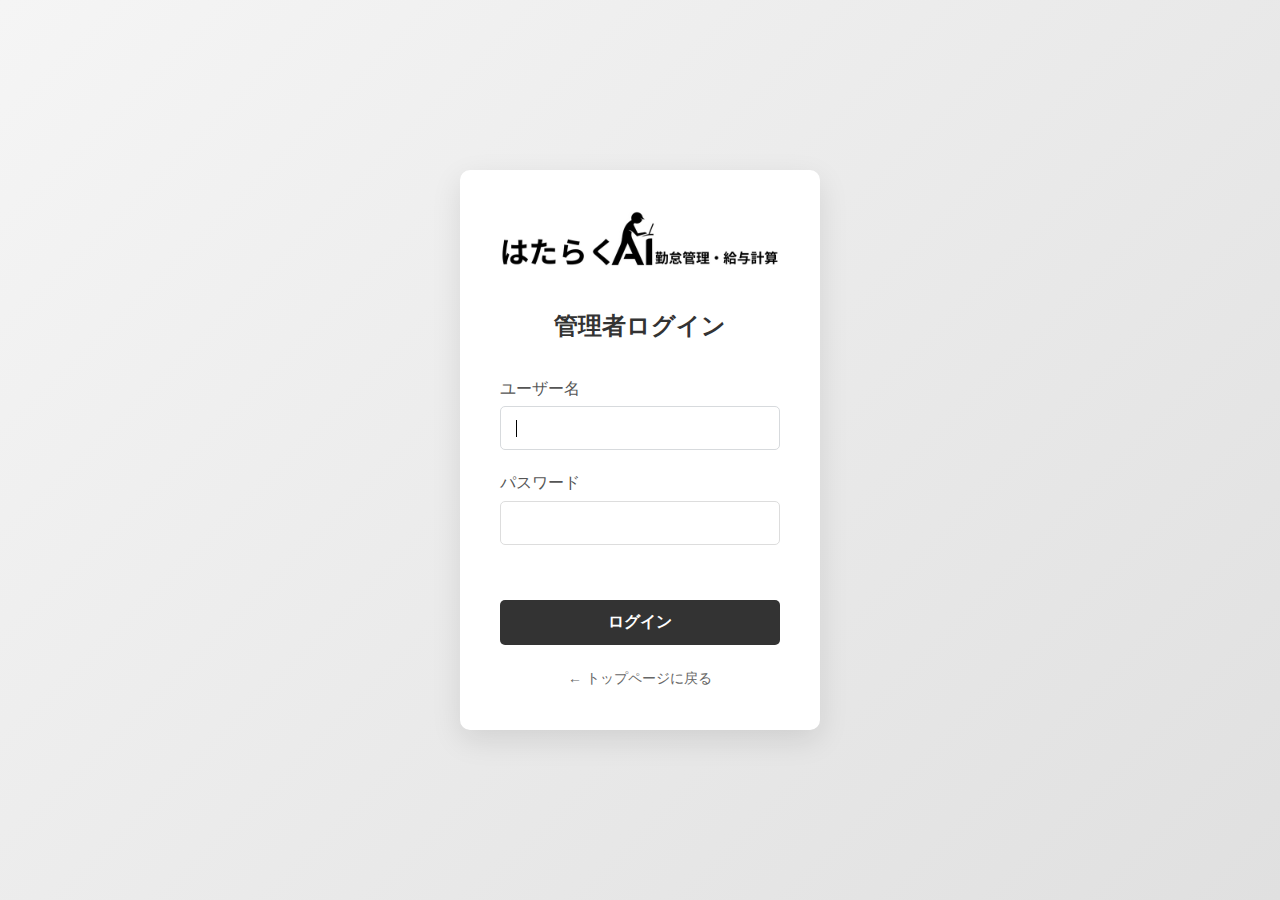
<file: admin/index.html>
<!DOCTYPE html>
<html lang="ja">
<head>
    <meta charset="UTF-8">
    <meta http-equiv="refresh" content="0; url=login.html">
    <title>リダイレクト中...</title>
</head>
<body>
    <p>管理者ログインページへリダイレクトしています...</p>
    <p>自動的に移動しない場合は<a href="login.html">こちら</a>をクリックしてください。</p>
</body>
</html>
</file>
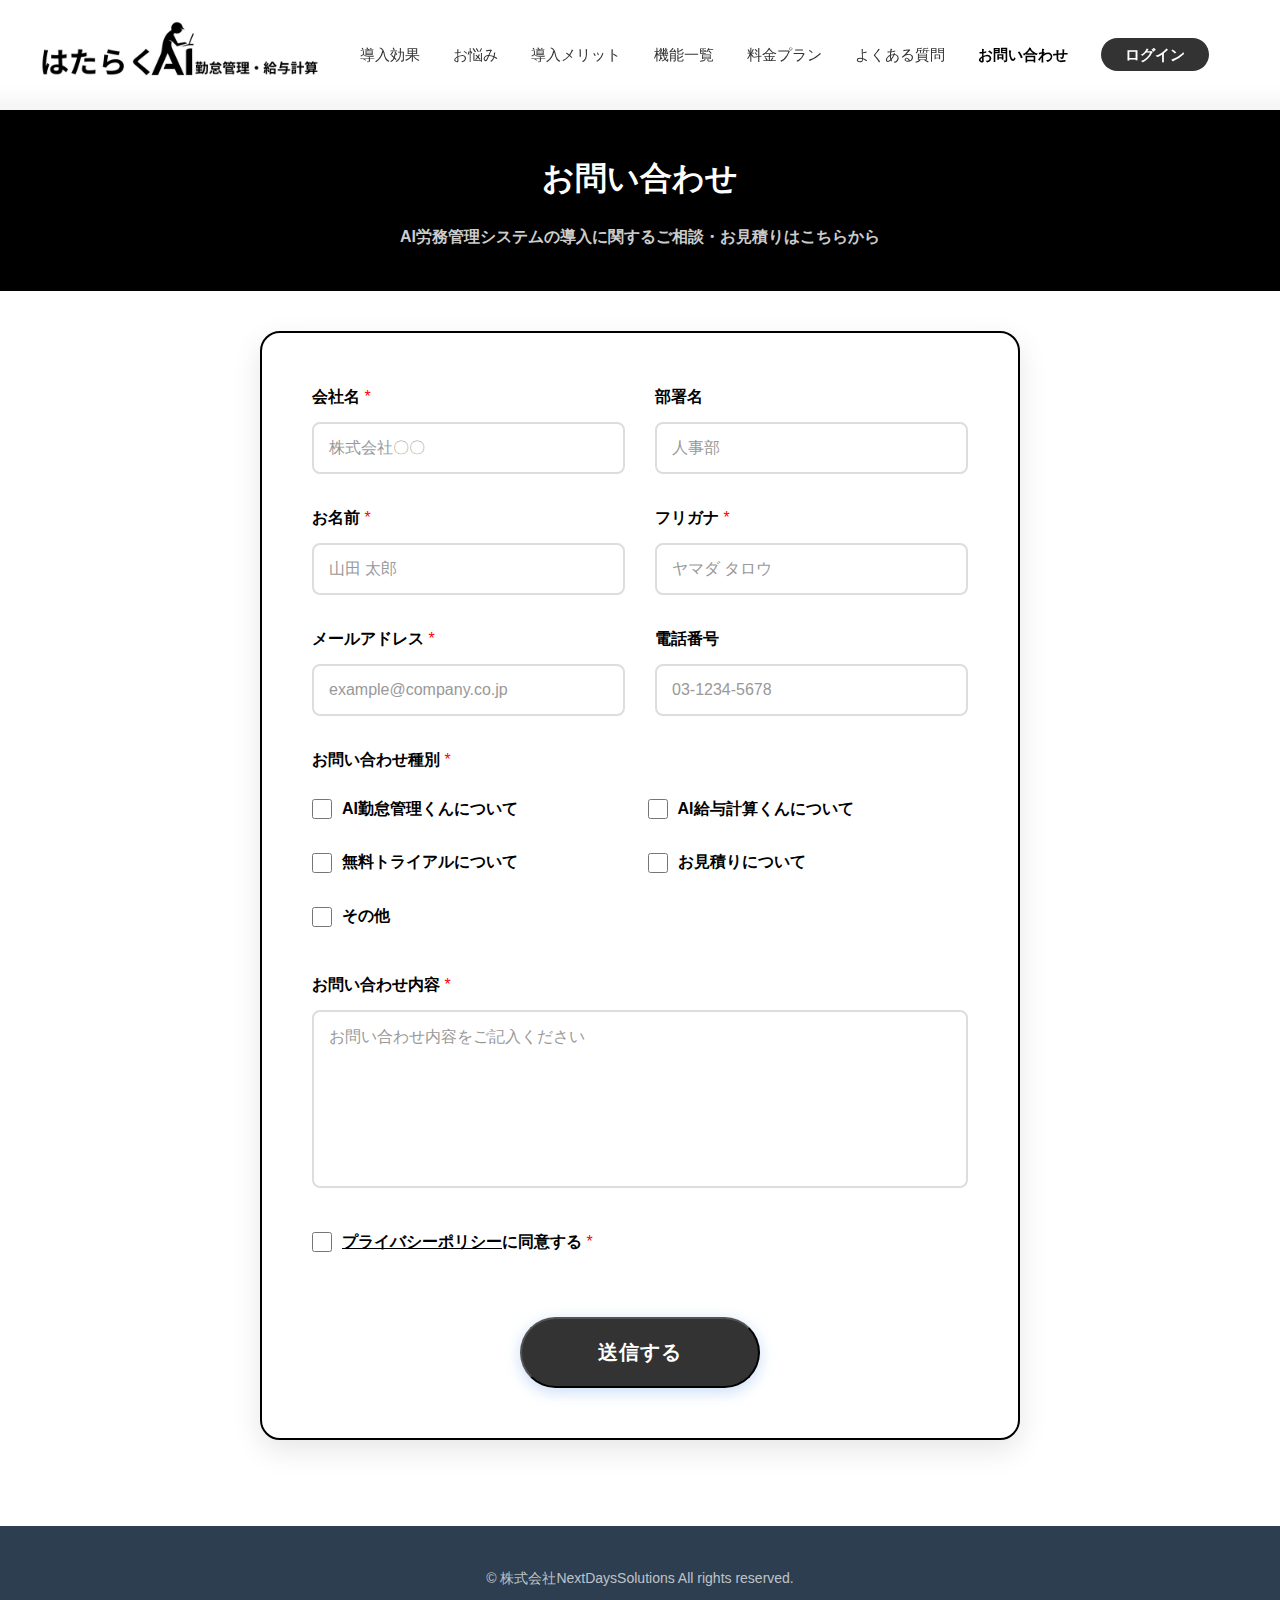
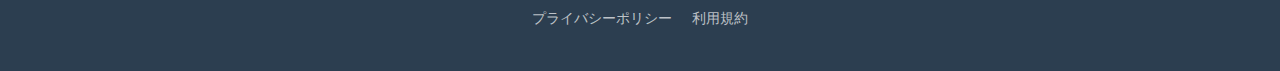
<file: contact.html>
<!DOCTYPE html>
<html lang="ja">
<head>
    <meta charset="UTF-8">
    <meta name="viewport" content="width=device-width, initial-scale=1.0">
    <title>お問い合わせ | はたらくAI - AI労務管理システム</title>
    <meta name="description" content="はたらくAIへのお問い合わせページ。AI勤怠管理くん・AI給与計算くんの導入に関するご相談、お見積りのご依頼など、お気軽にお問い合わせください。">
    <link rel="icon" type="image/png" href="image/favicon.png">
    <link rel="stylesheet" href="style.css">
    <link rel="stylesheet" href="contact-style.css">
</head>
<body>
    <!-- ヘッダー -->
    <header class="header">
        <nav class="nav">
            <div class="nav-container">
                <div class="nav-logo">
                    <a href="index.html">
                        <img src="image/logo.png" alt="はたらくAIロゴ">
                    </a>
                </div>
                <ul class="nav-list">
                    <li><a href="index.html#achievements">導入効果</a></li>
                    <li><a href="index.html#challenges">お悩み</a></li>
                    <li><a href="index.html#benefits">導入メリット</a></li>
                    <li><a href="index.html#features">機能一覧</a></li>
                    <li><a href="index.html#pricing">料金プラン</a></li>
                    <li><a href="index.html#faq">よくある質問</a></li>
                    <li><a href="contact.html" class="active">お問い合わせ</a></li>
                    <li><a href="https://hataraku-ai.ngrok.app/login" class="btn-login">ログイン</a></li>
                </ul>
                <div id="hamburger" class="hamburger">
                    <span></span>
                    <span></span>
                    <span></span>
                </div>
            </div>
        </nav>
        <div class="mobile-menu">
            <div class="mobile-menu-logo">
                <img src="image/logo.png" alt="はたらくAIロゴ">
            </div>
            <nav>
                <ul class="mobile-menu-list">
                    <li><a href="index.html#achievements">導入効果</a></li>
                    <li><a href="index.html#challenges">お悩み</a></li>
                    <li><a href="index.html#benefits">導入メリット</a></li>
                    <li><a href="index.html#features">機能一覧</a></li>
                    <li><a href="index.html#pricing">料金プラン</a></li>
                    <li><a href="index.html#faq">よくある質問</a></li>
                    <li><a href="contact.html">お問い合わせ</a></li>
                    <li><a href="https://hataraku-ai.ngrok.app/login" class="btn-login">ログイン</a></li>
                </ul>
            </nav>
        </div>
    </header>

    <!-- メインコンテンツ -->
    <main class="contact-main">
        <div class="contact-hero">
            <div class="container">
                <h1 class="contact-page-title">お問い合わせ</h1>
                <p class="contact-page-subtitle">AI労務管理システムの導入に関する<br class="mobile-break">ご相談・お見積りはこちらから</p>
            </div>
        </div>

        <div class="container contact-container">
            <div class="contact-form-wrapper">
                <form id="contact-form" class="contact-form-page">
                    <div class="form-row">
                        <div class="form-group">
                            <label for="company">会社名 <span class="required">*</span></label>
                            <input type="text" id="company" name="company" required placeholder="株式会社〇〇">
                        </div>
                        <div class="form-group">
                            <label for="department">部署名</label>
                            <input type="text" id="department" name="department" placeholder="人事部">
                        </div>
                    </div>

                    <div class="form-row">
                        <div class="form-group">
                            <label for="name">お名前 <span class="required">*</span></label>
                            <input type="text" id="name" name="name" required placeholder="山田 太郎">
                        </div>
                        <div class="form-group">
                            <label for="kana">フリガナ <span class="required">*</span></label>
                            <input type="text" id="kana" name="kana" required placeholder="ヤマダ タロウ">
                        </div>
                    </div>

                    <div class="form-row">
                        <div class="form-group">
                            <label for="email">メールアドレス <span class="required">*</span></label>
                            <input type="email" id="email" name="email" required placeholder="example@company.co.jp">
                        </div>
                        <div class="form-group">
                            <label for="phone">電話番号</label>
                            <input type="tel" id="phone" name="phone" placeholder="03-1234-5678">
                        </div>
                    </div>

                    <div class="form-group">
                        <label for="inquiry-type">お問い合わせ種別 <span class="required">*</span></label>
                        <div class="checkbox-group">
                            <label class="checkbox-label">
                                <input type="checkbox" name="inquiry-type" value="ai-kintai">
                                <span>AI勤怠管理くんについて</span>
                            </label>
                            <label class="checkbox-label">
                                <input type="checkbox" name="inquiry-type" value="ai-kyuyo">
                                <span>AI給与計算くんについて</span>
                            </label>
                            <label class="checkbox-label">
                                <input type="checkbox" name="inquiry-type" value="trial">
                                <span>無料トライアルについて</span>
                            </label>
                            <label class="checkbox-label">
                                <input type="checkbox" name="inquiry-type" value="estimate">
                                <span>お見積りについて</span>
                            </label>
                            <label class="checkbox-label">
                                <input type="checkbox" name="inquiry-type" value="other">
                                <span>その他</span>
                            </label>
                        </div>
                    </div>

                    <div class="form-group">
                        <label for="message">お問い合わせ内容 <span class="required">*</span></label>
                        <textarea id="message" name="message" rows="8" required placeholder="お問い合わせ内容をご記入ください"></textarea>
                    </div>

                    <div class="form-group">
                        <label class="checkbox-label agreement">
                            <input type="checkbox" name="agreement" required>
                            <span><a href="#" id="privacy-link">プライバシーポリシー</a>に同意する <span class="required">*</span></span>
                        </label>
                    </div>

                    <div class="form-submit">
                        <button type="submit" class="btn btn-primary btn-submit">送信する</button>
                    </div>
                </form>
            </div>
        </div>
    </main>

    <!-- フッター -->
    <footer class="footer">
        <div class="container">
            <div class="footer-content">
                <p>&copy; 株式会社NextDaysSolutions All rights reserved.</p>
                <div class="footer-links">
                    <a href="#" id="privacy-link-footer">プライバシーポリシー</a>
                    <a href="#" id="terms-link-footer">利用規約</a>
                </div>
            </div>
        </div>
    </footer>

    <!-- モーダル（プライバシーポリシーと利用規約） -->
    <div id="privacy-modal" class="modal">
        <div class="modal-content">
            <div class="modal-header">
                <h2>プライバシーポリシー</h2>
                <span class="close">&times;</span>
            </div>
            <div class="modal-body">
                <p>株式会社NextDaysSolutions（以下「当社」）は、お客様の個人情報の重要性を認識し、その保護の徹底を図ることが重要な経営課題と考えております。以下のプライバシーポリシーに基づき、個人情報の適切な取り扱いに努めます。</p>
                
                <h3>第1条（個人情報の定義）</h3>
                <p>本プライバシーポリシーにおいて「個人情報」とは、個人情報保護法に定める個人情報をいい、生存する個人に関する情報であって、氏名、生年月日、住所、電話番号、メールアドレス等により特定の個人を識別できる情報を指します。</p>
                
                <h3>第2条（個人情報の収集方法）</h3>
                <p>当社は、以下の方法により個人情報を収集いたします。</p>
                <ul>
                    <li>サービス利用登録時にご提供いただく情報</li>
                    <li>お問い合わせフォームからご入力いただく情報</li>
                    <li>サービス利用時に自動的に収集される情報（IPアドレス、Cookie情報等）</li>
                    <li>その他、お客様から直接または間接的に提供される情報</li>
                </ul>
                
                <h3>第3条（個人情報の利用目的）</h3>
                <p>当社は、収集した個人情報を以下の目的で利用いたします。</p>
                <ul>
                    <li>AI勤怠管理くん・AI給与計算くんの提供、運営、保守</li>
                    <li>お客様からのお問い合わせへの対応</li>
                    <li>サービスに関する重要なお知らせ、アップデート情報の通知</li>
                    <li>利用料金の請求</li>
                    <li>サービスの改善、新機能の開発</li>
                    <li>統計データの作成（個人を特定できない形式）</li>
                    <li>法令に基づく対応</li>
                </ul>
                
                <h3>第4条（個人情報の第三者提供）</h3>
                <p>当社は、以下の場合を除き、お客様の同意なく個人情報を第三者に提供いたしません。</p>
                <ul>
                    <li>法令に基づく場合</li>
                    <li>人の生命、身体または財産の保護のために必要がある場合</li>
                    <li>公衆衛生の向上または児童の健全な育成の推進のために特に必要がある場合</li>
                    <li>国の機関もしくは地方公共団体またはその委託を受けた者が法令の定める事務を遂行することに対して協力する必要がある場合</li>
                </ul>
                
                <h3>第5条（個人情報の安全管理）</h3>
                <p>当社は、個人情報の漏洩、滅失、毀損の防止その他の安全管理のため、以下の措置を講じます。</p>
                <ul>
                    <li>SSL/TLS暗号化通信の使用</li>
                    <li>アクセス権限の管理</li>
                    <li>定期的なセキュリティ監査の実施</li>
                    <li>従業員への個人情報保護教育の実施</li>
                </ul>
                
                <h3>第6条（個人情報の開示・訂正・削除）</h3>
                <p>お客様は、当社が保有する個人情報について、開示、訂正、削除を求めることができます。ご請求の際は、本人確認をさせていただいた上で、合理的な期間内に対応いたします。</p>
                
                <h3>第7条（Cookie等の使用）</h3>
                <p>当社のサービスでは、お客様の利便性向上のためCookieを使用しています。Cookieの使用を希望されない場合は、ブラウザの設定により無効化することができますが、一部のサービスがご利用いただけなくなる場合があります。</p>
                
                <h3>第8条（プライバシーポリシーの変更）</h3>
                <p>当社は、法令の変更その他の事情により、本プライバシーポリシーを変更することがあります。変更後のプライバシーポリシーは、当社ウェブサイトに掲載した時点から効力を生じるものとします。</p>
                
                <h3>第9条（お問い合わせ窓口）</h3>
                <p>個人情報の取り扱いに関するお問い合わせは、以下の窓口までご連絡ください。</p>
                <p>
                    株式会社NextDaysSolutions<br>
                    〒108-0073 東京都港区三田1-1-15 三田ソネットビル4F<br>
                    メール：aikintai@nextdays-solutions.com<br>
                    電話：03-6265-3810（平日10:00〜19:00）
                </p>
                
            </div>
        </div>
    </div>

    <div id="terms-modal" class="modal">
        <div class="modal-content">
            <div class="modal-header">
                <h2>利用規約</h2>
                <span class="close">&times;</span>
            </div>
            <div class="modal-body">
                <p>本利用規約（以下「本規約」）は、株式会社NextDaysSolutions（以下「当社」）が提供するAI労務管理サービス「はたらくAI勤怠管理くん」および「はたらくAI給与計算くん」（以下「本サービス」）の利用に関する条件を定めるものです。</p>
                
                <h3>第1条（適用）</h3>
                <p>本規約は、本サービスの利用に関する当社とお客様との間の一切の関係に適用されます。お客様が本サービスを利用することにより、本規約に同意したものとみなします。</p>
                
                <h3>第2条（利用登録）</h3>
                <p>1. 本サービスの利用を希望する方は、当社の定める方法により利用登録を申請し、当社がこれを承認することによって、本サービスの利用登録が完了するものとします。</p>
                <p>2. 登録申請時に虚偽の情報を提供した場合、当社は利用登録を拒否または取り消すことができます。</p>
                
                <h3>第3条（利用料金及び支払い）</h3>
                <p>1. お客様は、本サービスの利用にあたり、当社が定める利用料金を支払うものとします。</p>
                <p>2. 利用料金は、当社が指定する方法により、毎月前払いでお支払いいただきます。</p>
                <p>3. 一度お支払いいただいた利用料金は、当社の責めに帰すべき事由がある場合を除き、返金いたしません。</p>
                
                <h3>第4条（禁止事項）</h3>
                <p>お客様は、本サービスの利用にあたり、以下の行為を行ってはならないものとします。</p>
                <ul>
                    <li>当社または第三者の知的財産権を侵害する行為</li>
                    <li>本サービスに対する不正アクセスまたは攻撃行為</li>
                    <li>虚偽の勤怠・給与情報の意図的な入力</li>
                    <li>他の利用者の情報を不正に取得する行為</li>
                    <li>法令に違反する行為または公序良俗に反する行為</li>
                    <li>本サービスの運営を妨害する行為</li>
                </ul>
                
                <h3>第5条（知的財産権）</h3>
                <p>1. 本サービスに関する知的財産権は、すべて当社または当社にライセンスを許諾している者に帰属します。</p>
                <p>2. お客様が本サービスに入力したデータの所有権は、お客様に帰属します。</p>
                <p>3. 当社は、本サービスの提供、改善、統計分析のために必要な範囲で、お客様のデータを利用することができます。</p>
                
                <h3>第6条（データの取扱い）</h3>
                <p>1. 当社は、お客様の勤怠・給与データの機密性を保持し、適切なセキュリティ対策を実施します。</p>
                <p>2. お客様のデータは、契約終了後も一定期間保存され、その後安全に削除されます。</p>
                <p>3. システム障害に備えて定期的にバックアップを実施しますが、データの完全性を100%保証するものではありません。</p>
                
                <h3>第7条（サービスの提供・変更・停止）</h3>
                <p>1. 当社は、メンテナンス、障害対応等のため、事前の通知なく本サービスを一時停止することがあります。</p>
                <p>2. 当社は、本サービスの機能追加・変更を行う場合、事前にお客様に通知します。</p>
                <p>3. 当社は、やむを得ない事由により本サービスを終了する場合、30日前までにお客様に通知します。</p>
                
                <h3>第8条（免責事項）</h3>
                <p>1. 当社は、システム障害、通信障害等により生じた損害について、当社の故意または重大な過失による場合を除き、一切の責任を負いません。</p>
                <p>2. 本サービスが提供する計算結果の法的正確性について、お客様にて最終確認を行うものとし、当社は責任を負いません。</p>
                <p>3. 第三者システムとの連携により生じた損害について、当社は責任を負いません。</p>
                
                <h3>第9条（損害賠償の制限）</h3>
                <p>1. 当社の損害賠償責任は、お客様が当社に支払った直近12ヶ月分の利用料金の総額を上限とします。</p>
                <p>2. 当社は、いかなる場合においても、逸失利益、間接損害について責任を負いません。</p>
                
                <h3>第10条（契約期間及び解除）</h3>
                <p>1. 本契約の期間は、利用登録完了日から1ヶ月間とし、お客様または当社から解約の申し出がない限り、自動的に1ヶ月間更新されます。</p>
                <p>2. お客様は、いつでも当社所定の方法により本契約を解約することができます。</p>
                <p>3. 当社は、お客様が本規約に違反した場合、直ちに本契約を解除することができます。</p>
                
                <h3>第11条（規約の変更）</h3>
                <p>当社は、必要に応じて本規約を変更することができます。変更後の規約は、当社ウェブサイトに掲載した時点から効力を生じるものとします。</p>
                
                <h3>第12条（準拠法及び管轄裁判所）</h3>
                <p>1. 本規約の解釈及び適用は、日本法に準拠するものとします。</p>
                <p>2. 本サービスに関して生じた紛争については、東京地方裁判所を第一審の専属的合意管轄裁判所とします。</p>
                
                <h3>第13条（お問い合わせ）</h3>
                <p>本規約に関するお問い合わせは、以下の窓口までご連絡ください。</p>
                <p>
                    株式会社NextDaysSolutions<br>
                    〒108-0073 東京都港区三田1-1-15 三田ソネットビル4F<br>
                    メール：aikintai@nextdays-solutions.com<br>
                    電話：03-6265-3810（平日10:00〜19:00）
                </p>
                
            </div>
        </div>
    </div>

    <script src="contact-script.js"></script>
</body>
</html>
</file>
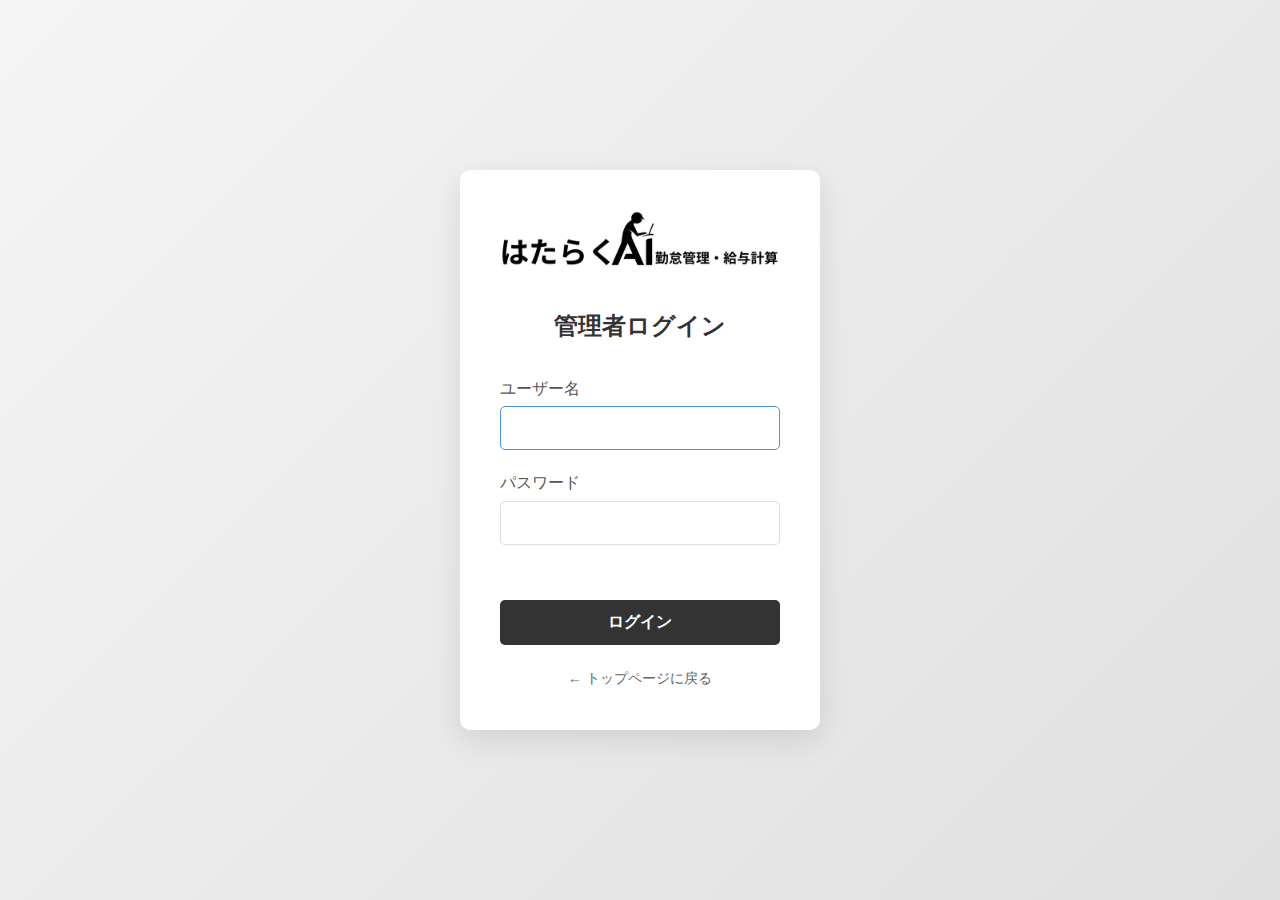
<file: admin/dashboard.html>
<!DOCTYPE html>
<html lang="ja">
<head>
    <meta charset="UTF-8">
    <meta name="viewport" content="width=device-width, initial-scale=1.0">
    <title>管理画面 | はたらくAI</title>
    <link rel="icon" type="image/png" href="../image/favicon.png">
    <link rel="stylesheet" href="admin-style.css">
</head>
<body class="dashboard-page">
    <!-- モバイル用ヘッダー -->
    <header class="mobile-header">
        <div class="mobile-header-content">
            <img src="../image/logo.png" alt="はたらくAI" class="mobile-logo">
            <button class="hamburger-menu" id="hamburgerMenu">
                <span></span>
                <span></span>
                <span></span>
            </button>
        </div>
    </header>
    
    <div class="dashboard-container">
        <!-- サイドバー -->
        <aside class="sidebar" id="sidebar">
            <div class="sidebar-header">
                <img src="../image/logo.png" alt="はたらくAI" class="sidebar-logo">
                <h2>管理画面</h2>
            </div>
            <nav class="sidebar-nav">
                <ul>
                    <li class="active"><a href="#inquiries" data-section="inquiries">お問い合わせ管理</a></li>
                    <li><a href="#settings" data-section="settings">設定</a></li>
                </ul>
            </nav>
            <div class="sidebar-footer">
                <a href="#" id="logoutBtn" class="logout-btn">ログアウト</a>
            </div>
        </aside>

        <!-- メインコンテンツ -->
        <main class="main-content">
            <!-- お問い合わせ管理セクション -->
            <section id="inquiries" class="content-section active">
                <div class="section-header">
                    <h1>お問い合わせ管理</h1>
                    <div class="header-actions">
                        <button class="btn-refresh" id="refreshBtn">更新</button>
                        <span class="last-updated">最終更新: <span id="lastUpdated">-</span></span>
                    </div>
                </div>
                

                <div class="inquiry-table-container">
                    <table class="inquiry-table">
                        <thead>
                            <tr>
                                <th>日時</th>
                                <th>会社名</th>
                                <th>お名前</th>
                                <th>種別</th>
                                <th>操作</th>
                            </tr>
                        </thead>
                        <tbody id="inquiryTableBody">
                            <!-- JavaScriptで動的に生成 -->
                        </tbody>
                    </table>
                </div>
            </section>


            <!-- 設定セクション -->
            <section id="settings" class="content-section">
                <div class="section-header">
                    <h1>設定</h1>
                </div>
                <div class="settings-content">
                    <div class="setting-group">
                        <h3>管理者情報</h3>
                        <div class="setting-item">
                            <label>ユーザー名:</label>
                            <span id="currentUsername">admin</span>
                        </div>
                        <div class="setting-item">
                            <label>最終ログイン:</label>
                            <span id="lastLogin">-</span>
                        </div>
                    </div>
                </div>
            </section>
        </main>
    </div>

    <!-- モバイル用オーバーレイ -->
    <div class="sidebar-overlay" id="sidebarOverlay"></div>

    <!-- お問い合わせ詳細モーダル -->
    <div id="inquiryModal" class="modal">
        <div class="modal-content">
            <div class="modal-header">
                <h2>お問い合わせ詳細</h2>
                <span class="close">&times;</span>
            </div>
            <div class="modal-body" id="inquiryDetail">
                <!-- JavaScriptで動的に生成 -->
            </div>
            <div class="modal-footer">
                <button class="btn-close" onclick="document.getElementById('inquiryModal').style.display='none'">閉じる</button>
            </div>
        </div>
    </div>

    <script src="admin-script.js"></script>
</body>
</html>
</file>
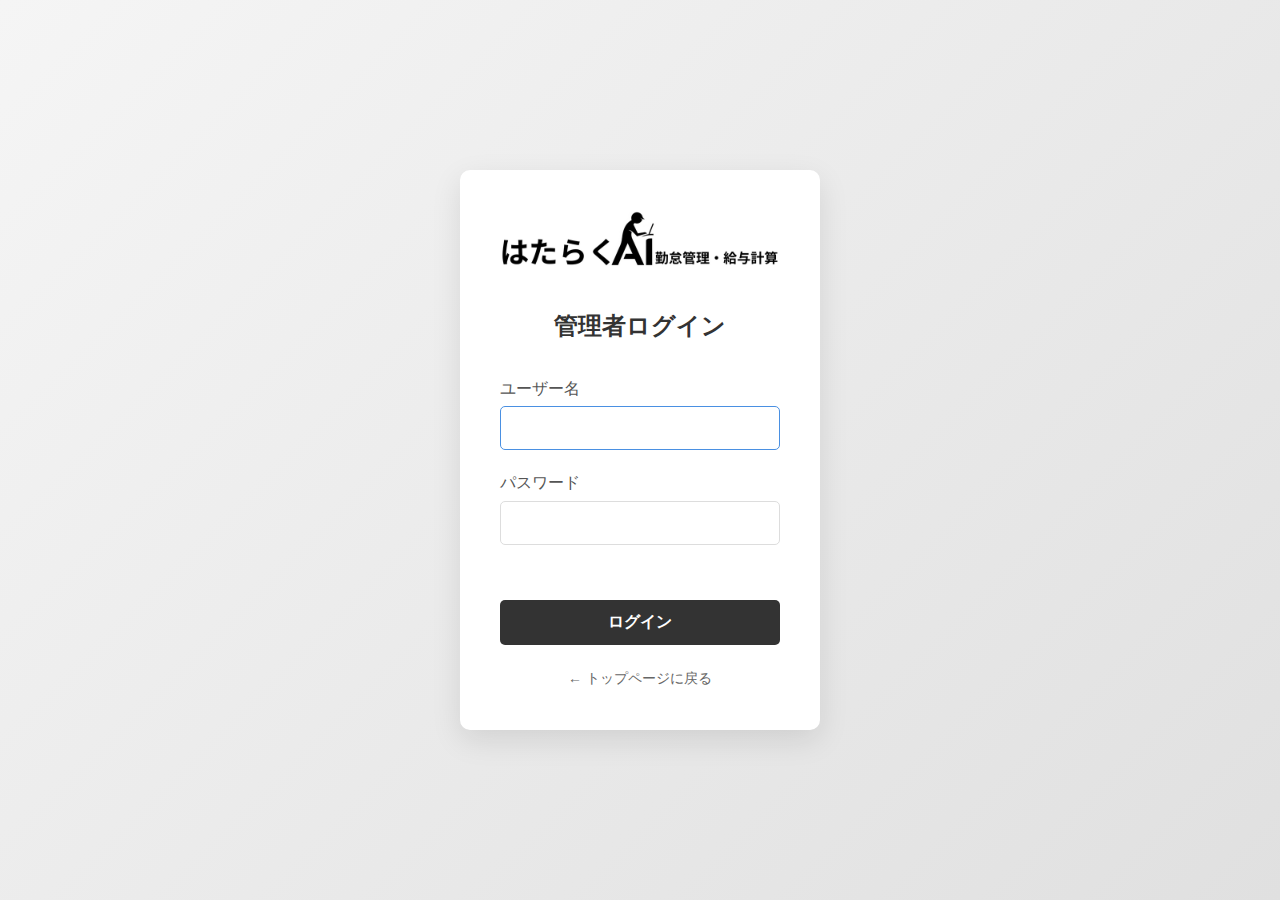
<file: admin/login.html>
<!DOCTYPE html>
<html lang="ja">
<head>
    <meta charset="UTF-8">
    <meta name="viewport" content="width=device-width, initial-scale=1.0">
    <title>管理者ログイン | はたらくAI</title>
    <link rel="icon" type="image/png" href="../image/favicon.png">
    <link rel="stylesheet" href="admin-style.css">
</head>
<body class="login-page">
    <div class="login-container">
        <div class="login-box">
            <div class="login-logo">
                <img src="../image/logo.png" alt="はたらくAI">
            </div>
            <h1 class="login-title">管理者ログイン</h1>
            <form id="loginForm" class="login-form">
                <div class="form-group">
                    <label for="username">ユーザー名</label>
                    <input type="text" id="username" name="username" required autofocus>
                </div>
                <div class="form-group">
                    <label for="password">パスワード</label>
                    <input type="password" id="password" name="password" required>
                </div>
                <div class="error-message" id="errorMessage"></div>
                <button type="submit" class="btn-login">ログイン</button>
            </form>
            <div class="login-footer">
                <a href="../index.html" class="back-link">← トップページに戻る</a>
            </div>
        </div>
    </div>
    <script src="admin-script.js"></script>
</body>
</html>
</file>
<file: style.css>
/* リセットCSS */
* {
    margin: 0;
    padding: 0;
    box-sizing: border-box;
}

/* 基本スタイル */
body {
    font-family: 'Hiragino Kaku Gothic ProN', 'Hiragino Sans', 'Yu Gothic', 'Meiryo', sans-serif;
    line-height: 1.8;
    color: #333;
    background-color: #fff;
    overflow-x: hidden;
}

.container {
    max-width: 1200px;
    margin: 0 auto;
    padding: 0 20px;
}

/* ヘッダー */
.header {
    position: fixed;
    top: 0;
    left: 0;
    right: 0;
    background: rgba(255, 255, 255, 0.95);
    backdrop-filter: blur(10px);
    z-index: 1000;
    padding: 20px 0;
    box-shadow: 0 2px 10px rgba(0, 0, 0, 0.1);
}

.nav-container {
    max-width: 1400px;
    margin: 0 auto;
    padding: 0 40px;
    display: flex;
    align-items: center;
    justify-content: space-between;
}

.nav-logo a {
    display: inline-block;
    text-decoration: none;
}

.nav-logo img {
    height: 60px;
    width: auto;
    display: block;
}

.nav-list {
    display: flex;
    justify-content: center;
    list-style: none;
    gap: 33px;
    margin: 0;
    flex: 1;
    padding: 0 40px;
}

.nav-list li a {
    text-decoration: none;
    color: #333;
    font-weight: 500;
    font-size: 15px;
    transition: color 0.3s ease;
    white-space: nowrap;
}

.nav-list li a:hover {
    color: #000;
}

/* ログインボタンのスタイル */
.btn-login {
    background-color: #333;
    color: #fff !important;
    padding: 8px 24px;
    border-radius: 25px;
    font-weight: 600 !important;
    transition: background-color 0.3s ease, transform 0.2s ease;
}

.btn-login:hover {
    background-color: #000;
    transform: translateY(-2px);
}

/* モバイルメニューのログインボタン */
.mobile-menu-list .btn-login {
    display: inline-block;
    margin-top: 10px;
    text-align: center;
}

/* ハンバーガーメニュー */
.hamburger {
    display: none;
    position: relative;
    cursor: pointer;
    width: 32px;
    height: 24px;
    z-index: 1200;
}

.hamburger span {
    display: block;
    position: absolute;
    width: 32px;
    height: 3px;
    background-color: #000;
    transition: 0.3s;
}

.hamburger span:nth-child(1) {
    top: 0;
}

.hamburger span:nth-child(2) {
    top: 50%;
    transform: translateY(-50%);
}

.hamburger span:nth-child(3) {
    bottom: 0;
}

.hamburger.active span:nth-child(1) {
    top: 50%;
    transform: translateY(-50%) rotate(-45deg);
}

.hamburger.active span:nth-child(2) {
    opacity: 0;
}

.hamburger.active span:nth-child(3) {
    bottom: 50%;
    transform: translateY(50%) rotate(45deg);
}

/* モバイルメニュー */
.mobile-menu {
    position: fixed;
    top: 0;
    right: -100%;
    width: 100%;
    height: 100vh;
    background-color: #ffffff;
    padding: 80px 20px 40px;
    transition: right 0.4s ease-in-out;
    z-index: 1000;
    display: none;
    flex-direction: column;
    justify-content: flex-start;
    align-items: center;
    overflow-y: auto;
    box-sizing: border-box;
}

.mobile-menu.active {
    right: 0;
}

.mobile-menu-list {
    list-style: none;
    padding: 0;
    margin: 0;
    text-align: center;
    width: 100%;
    display: flex;
    flex-direction: column;
}

.mobile-menu-list li {
    margin: 12px 0;
}

.mobile-menu-list li a {
    text-decoration: none;
    color: #093053;
    font-size: 18px;
    font-weight: 600;
}

.mobile-menu-logo {
    margin-bottom: 15px;
}

.mobile-menu-logo img {
    height: 50px;
    width: auto;
}

/* メインビジュアル */
.hero {
    min-height: 100vh;
    padding: 120px 20px 80px;
    background: #000;
    display: flex;
    align-items: center;
}

/* センタリングヒーロー */
.hero-centered {
    position: relative;
    min-height: 90vh;
    display: flex;
    align-items: center;
    background: #fff;
    padding: 140px 20px 80px;
}

.hero-background {
    position: absolute;
    top: 0;
    left: 0;
    width: 100%;
    height: 100%;
    opacity: 0.1;
    z-index: 0;
    overflow: hidden;
}

.hero-background img {
    position: absolute;
    width: 325px;
    height: 105px;
    display: none;
}

/* タイル状の背景パターン */
.hero-background::before {
    content: '';
    position: absolute;
    top: 0;
    left: 0;
    width: 100%;
    height: 100%;
    background-image: url('image/top.png');
    background-repeat: repeat;
    background-size: 320px 105px;
    background-position: 0 0;
    opacity: 0;
}

@keyframes fadeInBackground {
    to {
        opacity: 1;
    }
}

/* クロック・イン（出勤）アニメーション用のマスクレイヤー */
.hero-background::after {
    content: '';
    position: absolute;
    top: 0;
    left: 0;
    width: 100%;
    height: 100%;
    background: white;
    opacity: 0.9;
    pointer-events: none;
    transition: opacity 0.3s ease;
}

.hero-background.animate::after {
    animation: fadeOutMask 3s ease-out forwards;
}

@keyframes fadeOutMask {
    0% {
        opacity: 0.9;
    }
    100% {
        opacity: 0;
    }
}

/* 個別の画像アニメーション用 */

.hero-background .clock-in-tile {
    position: absolute;
    background-image: url('image/top.png');
    background-size: cover;
    background-repeat: no-repeat;
    background-position: center;
    opacity: 0;
    transform: translateX(-100px);
    z-index: 1;
    pointer-events: none;
}

/* クロック・イン アニメーション */
@keyframes clockIn {
    0% {
        opacity: 0;
        transform: translateX(-150px) translateY(0);
    }
    30% {
        opacity: 0.6;
        transform: translateX(20px) translateY(0);
    }
    50% {
        transform: translateX(-10px) translateY(0);
    }
    70% {
        transform: translateX(5px) translateY(0);
    }
    100% {
        opacity: 0.6;
        transform: translateX(0) translateY(0);
    }
}

/* 遅刻気味の急いだアニメーション */
@keyframes rushIn {
    0% {
        opacity: 0;
        transform: translateX(-200px) translateY(-20px) rotate(-5deg);
    }
    40% {
        opacity: 0.6;
        transform: translateX(30px) translateY(10px) rotate(3deg);
    }
    60% {
        transform: translateX(-15px) translateY(-5px) rotate(-2deg);
    }
    80% {
        transform: translateX(8px) translateY(3px) rotate(1deg);
    }
    100% {
        opacity: 0.6;
        transform: translateX(0) translateY(0) rotate(0deg);
    }
}

.hero-centered .container {
    position: relative;
    z-index: 10;
}

.hero-centered .hero-content {
    text-align: center;
    max-width: 800px;
    margin: 0 auto;
    width: 100%;
    padding-top: 20px;
}

.hero-highlight {
    display: inline-block;
    position: relative;
    font-size: 1.2em;
}

.hero-highlight::after {
    content: '';
    position: absolute;
    bottom: -5px;
    left: 0;
    width: 100%;
    height: 3px;
    background: #000;
}

.hero .container {
    display: flex;
    align-items: center;
    justify-content: space-between;
    gap: 60px;
    width: 100%;
}

.hero-content {
    flex: 1;
    max-width: 600px;
}

.hero-title {
    font-size: 35px;
    font-weight: bold;
    color: white;
    margin-bottom: 30px;
    line-height: 1.3;
    white-space: nowrap;
}

.hero-centered .hero-title {
    font-size: 56px;
    line-height: 1.3;
    margin-bottom: 30px;
    color: #000;
    white-space: normal;
}

.hero-subtitle {
    font-size: 20px;
    color: rgba(255, 255, 255, 0.9);
    margin-bottom: 40px;
    line-height: 1.6;
    white-space: nowrap;
}

.hero-centered .hero-subtitle {
    font-size: 20px;
    line-height: 1.8;
    color: #222;
    max-width: 900px;
    margin: 0 auto 30px;
    white-space: normal;
    font-weight: 500;
}

.hero-buttons {
    display: flex;
    gap: 20px;
    flex-wrap: wrap;
}

.hero-centered .hero-buttons {
    flex-direction: column;
    align-items: center;
    gap: 15px;
    margin-top: 50px;
}

.btn-hero {
    min-width: 300px;
    padding: 20px 40px;
    font-size: 18px;
    font-weight: bold;
    box-shadow: 0 4px 6px rgba(0, 0, 0, 0.1);
    transition: all 0.3s ease;
}

.hero-centered .btn-primary.btn-hero {
    background: #000;
    color: #fff;
    border: none;
}

.hero-centered .btn-primary.btn-hero:hover {
    background: #333;
    transform: translateY(-3px);
    box-shadow: 0 6px 12px rgba(0, 0, 0, 0.15);
}

.hero-centered .btn-secondary.btn-hero {
    background: #fff;
    color: #000;
    border: 2px solid #000;
}

.hero-centered .btn-secondary.btn-hero:hover {
    background: #f8f8f8;
    transform: translateY(-3px);
    box-shadow: 0 6px 12px rgba(0, 0, 0, 0.15);
}

.hero-image {
    flex: 1;
    max-width: 500px;
    display: flex;
    justify-content: flex-end;
}

.hero-image img {
    width: 100%;
    height: auto;
}

/* ボタンスタイル */
.btn {
    display: inline-block;
    padding: 15px 30px;
    border-radius: 50px;
    text-decoration: none;
    font-weight: bold;
    font-size: 14px;
    text-align: center;
    transition: all 0.3s ease;
    width: 240px;
}

.btn-primary {
    background: #333;
    color: white;
    box-shadow: 0 4px 15px rgba(74, 144, 226, 0.3);
}

.btn-primary:hover {
    background: #357abd;
    transform: translateY(-2px);
    box-shadow: 0 6px 20px rgba(74, 144, 226, 0.4);
}

.btn-secondary {
    background: #fff;
    color: #000;
    border: none;
    box-shadow: 0 4px 15px rgba(108, 117, 125, 0.3);
    width: 240px;
}

.btn-secondary:hover {
    background: #f0f0f0;
    color: #000;
    transform: translateY(-2px);
    box-shadow: 0 6px 20px rgba(0, 0, 0, 0.15);
}

/* セクション共通 */
.section {
    padding: 100px 0;
}

.section:nth-child(even) {
    background-color: #f8f9fa;
}

.section-number {
    display: inline-block;
    background: #000;
    color: white;
    width: 45px;
    height: 45px;
    text-align: center;
    line-height: 45px;
    font-weight: bold;
    margin-right: 15px;
    font-size: 1.2rem;
    vertical-align: middle;
    position: relative;
    clip-path: polygon(
        10px 0,
        100% 0,
        100% calc(100% - 10px),
        calc(100% - 10px) 100%,
        0 100%,
        0 10px
    );
}

.section-title {
    font-size: 2.2rem;
    font-weight: bold;
    color: #2c3e50;
    margin-bottom: 40px;
    line-height: 1.3;
    text-align: center;
}

/* 下線を削除 */
.section h2::after {
    display: none;
}

.section-content {
    font-size: 1.1rem;
    max-width: 800px;
    margin: 0 auto;
    text-align: center;
}

.section-content p {
    margin-bottom: 30px;
}

.subsection-title {
    font-size: 1.25rem;
    font-weight: normal;
    color: #2c3e50;
    margin: 50px 0 30px;
    line-height: 1.4;
}

.subsection-title strong {
    font-weight: bold;
}

.mobile-break {
    display: none;
}

.highlight {
    background: #f8f8f8;
    padding: 30px;
    border-radius: 12px;
    border-left: 4px solid #000;
    margin: 40px 0;
}

/* セクション01 */
.section-01 {
    text-align: center;
    background: #f9f9f9;
    position: relative;
    z-index: 1;
    padding: 100px 0;
}


.section-01 .container {
    max-width: 1300px;
}

.section-01 .section-content {
    max-width: 100%;
}

.problem-images {
    display: flex;
    justify-content: center;
    gap: 30px;
    margin: 60px auto;
}

.problem-item {
    width: 280px;
}

.problem-item img {
    width: 95%;
    height: auto;
    margin: 0 auto;
    display: block;
}

/* セクション02 */
.section-02 {
    text-align: center;
    position: relative;
    z-index: 0;
}

.section-02 .container {
    max-width: 1400px;
}

.section-02 .section-content {
    max-width: 100%;
}

.service-images {
    display: flex;
    justify-content: center;
    gap: 40px;
    margin: 60px auto;
}

.service-item {
    width: 350px;
}

.service-item img {
    width: 100%;
    height: auto;
}

.before-after {
    margin: 60px auto;
    max-width: 850px;
}

.before-after img {
    width: 100%;
    height: auto;
}

.case-image {
    margin: 60px auto;
    max-width: 850px;
}

.case-image img {
    width: 100%;
    height: auto;
}

/* セクション03 - 導入メリット */
.section-03 {
    background: white;
    color: #333;
    text-align: center;
}

.section-03 .section-title {
    color: #2c3e50;
}

.section-03 .section-number {
    color: white;
}

.benefits-grid {
    display: flex;
    flex-direction: column;
    gap: 30px;
    margin-top: 40px;
    align-items: center;
}

.benefit-item {
    background: white;
    padding: 30px;
    border-radius: 12px;
    text-align: left;
    box-shadow: 0 4px 20px rgba(0, 0, 0, 0.08);
    width: 800px;
    max-width: 100%;
}

.benefit-item h3 {
    display: inline-block;
    color: #2c3e50;
    margin: 0 0 15px 0;
    font-size: 1.3rem;
    font-weight: bold;
    border: none;
    padding: 0;
    border-bottom: 3px solid #ffc53f;
}

.benefit-item p {
    text-align: left;
    margin: 0;
    color: #555;
    font-size: 1.1rem;
    line-height: 1.6;
}

/* セクション04 */
.section-04 {
    text-align: center;
}

.section-04 .container {
    max-width: 1200px;
}

.section-04 .section-content p {
    white-space: nowrap;
    font-size: 1.1rem;
}

.section-04 .subsection-title {
    white-space: nowrap;
    text-align: left;
    font-size: 1.25rem;
    font-weight: 600;
    color: #2c3e50;
    border-left: 4px solid #2c3e50;
    padding-left: 0.75em;
    margin-top: 2em;
    margin-bottom: 1em;
    max-width: 600px;
    margin-left: 0;
    margin-right: auto;
}

/* セクション05 */
.section-05 {
    text-align: center;
}

.section-05 .container {
    max-width: 1200px;
}

.section-05 .section-title {
    white-space: nowrap;
}

.section-05 .section-content {
    max-width: 1200px;
}

.section-05 h3 {
    font-size: 20px;
    font-weight: 700;
    margin-bottom: 20px;
    padding-bottom: 0;
    border-bottom: 3px solid #444;
    display: inline-block;
}

.flow-images {
    display: flex;
    justify-content: center;
    gap: 40px;
    margin: 50px auto;
    padding: 1%;
}

.flow {
    display: flex;
    justify-content: center;
    width: auto;
}

.flow img {
    width: 200px;
    height: auto;
}

.course-note {
    font-size: 18px;
    color: #666;
    margin-top: 40px;
    display: flex;
    justify-content: center;
}

.course-note p {
    white-space: nowrap;
    display: block;
    text-align: center;
    padding: 10px;
    background-color: white;
    max-width: 700px;
    border: 1px solid #000;
}

/* セクション06 - 機能一覧 */
.section-06 {
    text-align: center;
}

.section-06 .container {
    max-width: 1200px;
}

.pricing-table {
    margin-top: 0;
}

.pricing-table table {
    width: 100%;
    border-collapse: collapse;
    background: white;
    border-radius: 12px;
    overflow: hidden;
    box-shadow: 0 10px 30px rgba(0, 0, 0, 0.1);
}

.pricing-table th,
.pricing-table td {
    padding: 20px;
    text-align: left;
    border-bottom: 1px solid #eee;
}

.pricing-table th {
    background: #000;
    color: white;
    font-weight: bold;
    font-size: 16px;
}

.pricing-table td {
    font-size: 16px;
}

.pricing-table td:first-child {
    font-weight: bold;
}

.pricing-table tr:last-child td {
    border-bottom: none;
}

/* セクション08 - FAQ */
.section-08 {
    text-align: center;
}

.faq-container {
    max-width: 900px;
    margin: 0 auto;
    padding: 40px 20px;
}

/* タブボタンエリア */
.faq-tabs {
    display: grid;
    grid-template-columns: repeat(4, 1fr);
    gap: 10px;
    margin-bottom: 40px;
}

.faq-tab {
    background: #fff;
    border: 2px solid #000;
    padding: 15px 10px;
    cursor: pointer;
    transition: all 0.3s ease;
    font-size: 14px;
    display: flex;
    flex-direction: column;
    align-items: center;
    gap: 5px;
}

.faq-tab:hover {
    background: #f0f0f0;
    transform: translateY(-2px);
}

.faq-tab.active {
    background: #000;
    color: #fff;
}

.tab-number {
    font-weight: bold;
    font-size: 18px;
}

.tab-text {
    font-size: 12px;
    line-height: 1.3;
}

/* コンテンツエリア */
.faq-content-area {
    background: #fff;
    border: 3px solid #000;
    border-radius: 0;
    padding: 40px;
    min-height: 100px;
}

.faq-content {
    display: none;
}

.faq-content.active {
    display: block;
    animation: fadeIn 0.3s ease;
}

.faq-question {
    font-size: 16px;
    font-weight: bold;
    margin-bottom: 25px;
    text-align: left;
    position: relative;
    padding-left: 35px;
}

.faq-question::before {
    content: "Q";
    position: absolute;
    left: 0;
    top: 0;
    width: 25px;
    height: 25px;
    background: #000;
    color: #fff;
    border-radius: 50%;
    display: flex;
    align-items: center;
    justify-content: center;
    font-size: 14px;
}

.faq-answer {
    text-align: left;
    line-height: 1.8;
    position: relative;
    padding-left: 35px;
}

.faq-answer p {
    margin: 0;
    font-size: 16px;
    color: #333;
    font-weight: 500;
}

.faq-answer::before {
    content: "A";
    position: absolute;
    left: 0;
    top: 0;
    width: 25px;
    height: 25px;
    background: #fff;
    color: #000;
    border: 2px solid #000;
    border-radius: 50%;
    display: flex;
    align-items: center;
    justify-content: center;
    font-size: 14px;
    font-weight: bold;
}

@keyframes fadeIn {
    from {
        opacity: 0;
    }
    to {
        opacity: 1;
    }
}

/* お問い合わせセクション */
.contact-section {
    background: #364db5 !important;
    color: white;
    text-align: center;
}

.contact-title {
    font-size: 2.2rem;
    font-weight: bold;
    margin-bottom: 30px;
    color: white;
    white-space: nowrap;
}

.contact-section h2::after {
    background: white;
}

.contact-subtitle {
    font-size: 1.2rem;
    margin-bottom: 50px;
    color: rgba(255, 255, 255, 0.9);
    white-space: nowrap;
}

.contact-buttons {
    display: flex;
    justify-content: center;
    gap: 20px;
    flex-wrap: wrap;
}

.contact-section .btn-primary {
    background: white;
    color: #000;
}

.contact-section .btn-primary:hover {
    background: #f8f9fa;
    color: #333;
}

.contact-section .btn-secondary {
    background: #fff;
    color: #000;
    border: none;
}

.contact-section .btn-secondary:hover {
    background: #f0f0f0;
    color: #000;
}

/* フッター */
.footer {
    background: #2c3e50;
    color: white;
    text-align: center;
    padding: 40px 0;
}

.footer p {
    font-size: 14px;
    color: rgba(255, 255, 255, 0.7);
    margin-bottom: 15px;
}

.footer-links {
    display: flex;
    justify-content: center;
    gap: 20px;
}

.footer-links a {
    color: rgba(255, 255, 255, 0.7);
    text-decoration: none;
    font-size: 14px;
    transition: color 0.3s ease;
}

.footer-links a:hover {
    color: white;
}

/* 管理者リンク */
.admin-link {
    font-size: 12px;
    color: rgba(255, 255, 255, 0.5);
    text-decoration: none;
}

.admin-link:hover {
    color: rgba(255, 255, 255, 0.7);
}

/* 新しいセクションのスタイル */
@media (min-width: 1200px) {
    .achievement-grid {
        grid-template-columns: repeat(4, 1fr);
    }
}

@media (min-width: 768px) and (max-width: 1199px) {
    .achievement-grid {
        grid-template-columns: repeat(2, 1fr);
    }
}
.achievement-grid {
    display: grid;
    grid-template-columns: repeat(auto-fit, minmax(250px, 1fr));
    gap: 30px;
    margin-top: 60px;
    max-width: 1100px;
    margin-left: auto;
    margin-right: auto;
}

.achievement-item {
    position: relative;
    text-align: center;
    padding: 10px 0;
    background: #fff;
    border: 4px solid #000;
    border-top-left-radius: 30px;
    border-bottom-right-radius: 30px;
    transition: all 0.3s ease;
}

.achievement-item:hover {
    transform: translateY(-5px);
    box-shadow: 0 10px 20px rgba(0, 0, 0, 0.1);
    background: #f8f8f8;
}

.achievement-icon {
    font-size: 48px;
    margin-bottom: 20px;
}

.achievement-item h3 {
    font-size: 22px;
    font-weight: 700;
    margin-bottom: 15px;
    color: #000;
}

.achievement-item p {
    font-size: 15px;
    line-height: 1.6;
    color: #444;
    font-weight: 500;
}

.challenges-list {
    margin-top: 40px;
    overflow: hidden;
    border-radius: 10px;
    border: 1px solid #ddd;
    max-width: 600px;
    margin-left: auto;
    margin-right: auto;
}

.challenges-list h3 {
    margin: 0;
    padding: 20px;
    font-size: 20px;
    background: #000;
    color: #fff;
    text-align: center;
}

.challenges-list ul {
    list-style: none;
    padding: 0;
    margin: 0;
}

.challenges-list li {
    padding: 20px 30px;
    margin: 0;
    position: relative;
    text-align: center;
    border-bottom: 1px solid #eee;
    font-weight: 600;
}

.challenges-list li:last-child {
    border-bottom: none;
}

.challenges-list li:nth-child(odd) {
    background: #fff;
}

.challenges-list li:nth-child(even) {
    background: #f5f5f5;
}


.before-after-comparison {
    margin-top: 60px;
}

.before-after-comparison h3 {
    margin-bottom: 40px;
    text-align: center;
    font-size: 24px;
    position: relative;
    display: inline-block;
    width: 100%;
}

.before-after-comparison h3::after {
    content: '';
    position: absolute;
    bottom: -1px;
    left: 50%;
    transform: translateX(-50%);
    width: 200px;
    height: 3px;
    background: #000;
}

.comparison-container {
    display: flex;
    flex-direction: column;
    gap: 30px;
    max-width: 900px;
    margin: 0 auto;
}

.comparison-header {
    display: flex;
    align-items: center;
    justify-content: center;
    gap: 30px;
}

.comparison-header h4 {
    flex: 1;
    text-align: center;
    font-size: 20px;
    font-weight: 700;
}

.comparison-header h4:first-child {
    color: #666;
}

.comparison-header h4:last-child {
    color: #000;
}

.header-arrow {
    width: 50px;
}

.comparison-item {
    display: flex;
    align-items: center;
    justify-content: center;
    gap: 30px;
}

.before-card,
.after-card {
    flex: 1;
    padding: 25px;
    border-radius: 10px;
    text-align: center;
    box-shadow: 0 4px 6px rgba(0, 0, 0, 0.1);
    transition: transform 0.3s ease;
}

.before-card {
    background: #f5f5f5;
    border: 2px solid #ddd;
}

.after-card {
    background: #fff;
    border: 3px solid #000;
}

.before-card:hover,
.after-card:hover {
    transform: translateY(-5px);
}

.before-card p,
.after-card p {
    font-size: 18px;
    margin: 0;
    font-weight: 600;
}

.arrow-icon {
    font-size: 36px;
    color: #000;
    font-weight: bold;
    flex-shrink: 0;
    animation: pulse 2s infinite;
}

@keyframes pulse {
    0% {
        transform: translateX(0);
    }
    50% {
        transform: translateX(10px);
    }
    100% {
        transform: translateX(0);
    }
}

.benefits-content {
    margin-top: 40px;
    display: grid;
    grid-template-columns: 1fr 1fr;
    gap: 0;
}

.benefit-section {
    padding: 40px 30px;
}

.benefit-section:first-child {
    background: #e8e8e8;
    border-right: 2px solid #000;
}

.benefit-section:last-child {
    background: #fff;
}

.benefit-section h3 {
    font-size: 20px;
    margin-bottom: 25px;
    padding-bottom: 15px;
    border-bottom: 3px solid #000;
    text-align: center;
}

.benefit-item {
    margin-bottom: 20px;
    padding: 15px;
    background: rgba(255, 255, 255, 0.8);
    border-radius: 8px;
    box-shadow: 0 2px 5px rgba(0, 0, 0, 0.1);
    max-width: 400px;
    margin-left: auto;
    margin-right: auto;
}

.benefit-section:last-child .benefit-item {
    background: rgba(248, 248, 248, 0.8);
}

.benefit-item h4 {
    font-size: 16px;
    margin-bottom: 8px;
    color: #000;
    position: relative;
    padding-left: 20px;
}

.benefit-item h4::before {
    content: '▶';
    position: absolute;
    left: 0;
    color: #000;
    font-size: 12px;
}

.benefit-item p {
    font-size: 13px;
    line-height: 1.7;
    color: #444;
    padding-left: 20px;
    font-weight: 500;
}

.industry-grid {
    display: grid;
    grid-template-columns: repeat(4, minmax(0, 1fr));
    gap: 10px;
    margin-top: 5px;
    margin-bottom: 50px;
    width: 100%;
}

.industry-item {
    display: flex;
    flex-direction: column;
    align-items: center;
    padding: 20px 25px;
    background: #fff;
    border: 3px solid #000;
    border-radius: 0;
    position: relative;
    transition: all 0.3s ease;
    width: 100%;
    box-sizing: border-box;
}

.industry-item::before {
    content: '';
    position: absolute;
    top: 0;
    left: 0;
    width: 100%;
    height: 5px;
    background: #000;
}

.industry-item:hover {
    background: #000;
    color: #fff;
    transform: translateY(-5px);
    box-shadow: 0 10px 20px rgba(0, 0, 0, 0.2);
}

.industry-item:hover h4,
.industry-item:hover p {
    color: #fff;
}

.industry-item h4 {
    font-size: 20px;
    margin-bottom: 15px;
    font-weight: 700;
    width: 100%;
    text-align: center;
}

.industry-item p {
    font-size: 12.5px;
    color: #444;
    line-height: 1.5;
    font-weight: 800;
    white-space: nowrap;
    margin: 0;
    width: 100%;
    text-align: center;
}

.features-grid {
    margin-top: 40px;
    display: grid;
    grid-template-columns: 1fr 1fr;
    gap: 0;
}

.feature-section {
    padding: 40px 30px;
}

.feature-section:first-child {
    background: #e8e8e8;
    border-right: 2px solid #000;
}

.feature-section:last-child {
    background: #fff;
}

.feature-section h3 {
    font-size: 20px;
    margin-bottom: 25px;
    padding-bottom: 15px;
    border-bottom: 3px solid #000;
    text-align: center;
}

.feature-item {
    margin-bottom: 20px;
    padding: 15px;
    background: rgba(255, 255, 255, 0.8);
    border-radius: 8px;
    box-shadow: 0 2px 5px rgba(0, 0, 0, 0.1);
    max-width: 400px;
    margin-left: auto;
    margin-right: auto;
}

.feature-section:last-child .feature-item {
    background: rgba(248, 248, 248, 0.8);
}

.feature-item h4 {
    font-size: 16px;
    margin-bottom: 8px;
    color: #000;
    position: relative;
    padding-left: 20px;
}

.feature-item h4::before {
    content: '▶';
    position: absolute;
    left: 0;
    color: #000;
    font-size: 12px;
}

.feature-item p {
    font-size: 13px;
    line-height: 1.7;
    color: #444;
    padding-left: 20px;
    font-weight: 500;
}

.pricing-content {
    margin-top: 40px;
}

.pricing-tables-container {
    display: grid;
    grid-template-columns: 1fr 1fr;
    gap: 30px;
    margin-bottom: 40px;
}

.pricing-table,
.pricing-details {
    margin-bottom: 0;
    width: 100%;
}

.pricing-details {
    margin-left: auto;
    margin-right: auto;
}

.pricing-table table,
.pricing-details table {
    width: 100%;
    border-collapse: collapse;
}

.pricing-details table {
    background: white;
    border-radius: 12px;
    overflow: hidden;
    box-shadow: 0 10px 30px rgba(0, 0, 0, 0.1);
}

.pricing-table th,
.pricing-table td,
.pricing-details th,
.pricing-details td {
    padding: 15px 20px;
    border: 1px solid #ddd;
    text-align: left;
    width: 50%;
    white-space: nowrap;
}

.pricing-table th,
.pricing-details th {
    background: #000;
    color: #fff;
    font-weight: bold;
}

.pricing-table td:first-child,
.pricing-details td:first-child {
    background: #f8f8f8;
}

.pricing-table td:last-child,
.pricing-details td:last-child {
    background: #fff;
}

.synergy-effect {
    padding: 40px;
    background: #f8f8f8;
    border-radius: 10px;
    margin-top: 40px;
    max-width: 800px;
    margin-left: auto;
    margin-right: auto;
}

.synergy-effect h3 {
    font-size: 24px;
    margin-bottom: 20px;
}

.synergy-effect ul {
    list-style: none;
    padding: 0;
    display: grid;
    grid-template-columns: repeat(2, 1fr);
    gap: 20px;
    margin-top: 20px;
}

.synergy-effect li {
    padding: 15px;
    background: #fff;
    border-radius: 8px;
    border: 1px solid #ddd;
}

.cta-lead {
    text-align: center;
    font-size: 20px;
    margin-bottom: 40px;
}

.cta-buttons {
    display: flex;
    gap: 15px;
    justify-content: center;
    flex-wrap: wrap;
    max-width: 1000px;
    margin: 0 auto;
}

.btn-large {
    padding: 18px 35px;
    font-size: 15px;
    white-space: nowrap;
    min-width: 280px;
}

.btn-outline {
    background: transparent;
    color: #000;
    border: 2px solid #000;
}

.btn-outline:hover {
    background: #000;
    color: #fff;
}

.contact-content {
    display: grid;
    grid-template-columns: 1fr;
    gap: 40px;
    margin-top: 40px;
}

.contact-info,
.company-info {
    padding: 30px;
    background: #f8f8f8;
    border-radius: 10px;
}

.contact-info h3,
.company-info h3 {
    font-size: 20px;
    margin-bottom: 20px;
}

.contact-info p,
.company-info p {
    margin-bottom: 10px;
}

/* 新しい連絡先カードレイアウト */
.contact-info-container {
    display: grid;
    grid-template-columns: repeat(3, 1fr);
    gap: 20px;
    margin-bottom: 50px;
    max-width: 1000px;
    margin-left: auto;
    margin-right: auto;
}

.contact-card {
    background: #fff;
    border: 2px solid #000;
    border-radius: 15px;
    padding: 25px 20px;
    display: flex;
    flex-direction: column;
    align-items: center;
    text-align: center;
    transition: all 0.3s ease;
    box-shadow: 0 5px 15px rgba(0, 0, 0, 0.1);
}

.contact-card:hover {
    transform: translateY(-5px);
    box-shadow: 0 10px 25px rgba(0, 0, 0, 0.15);
}

.contact-icon {
    font-size: 30px;
    line-height: 1;
    margin-bottom: 15px;
}

.contact-details h4 {
    font-size: 17px;
    font-weight: 700;
    margin-bottom: 8px;
    color: #000;
}

.contact-main {
    font-size: 15px;
    font-weight: 600;
    color: #333;
    margin-bottom: 6px;
}

.contact-sub {
    font-size: 12px;
    color: #666;
    line-height: 1.5;
}

/* Contact CTA section */
.contact-cta {
    text-align: center;
    padding: 30px 40px;
    background: #f8f8f8;
    border-radius: 15px;
    border: 2px solid #000;
    max-width: 1000px;
    margin: 0 auto;
}

.contact-cta h3 {
    font-size: 24px;
    font-weight: 700;
    margin-bottom: 10px;
    color: #000;
}

.contact-cta p {
    font-size: 14px;
    color: #666;
    margin-bottom: 20px;
    line-height: 1.6;
}

.contact-cta .btn {
    font-size: 16px;
    padding: 15px 35px;
}

.contact-form {
    padding: 40px;
    background: #f8f8f8;
    border-radius: 10px;
}

.contact-form h3 {
    font-size: 24px;
    margin-bottom: 30px;
}

/* モーダル */
.modal {
    display: none;
    position: fixed;
    z-index: 9999;
    left: 0;
    top: 0;
    width: 100%;
    height: 100%;
    overflow: auto;
    background-color: rgba(0, 0, 0, 0.4);
}

.modal-content {
    background-color: #fefefe;
    margin: 5% auto;
    padding: 0;
    border: 1px solid #888;
    width: 80%;
    max-width: 700px;
    border-radius: 8px;
    box-shadow: 0 4px 20px rgba(0, 0, 0, 0.15);
    position: relative;
}

.modal-content h2 {
    background: #000;
    color: white;
    padding: 20px 60px 20px 20px;
    margin: 0;
    border-radius: 8px 8px 0 0;
    position: relative;
    font-size: 1.3rem;
}

.modal-body {
    padding: 30px;
    max-height: 70vh;
    overflow-y: auto;
}

.modal-body h3 {
    color: #2c3e50;
    margin: 25px 0 15px;
    font-size: 1rem;
}

.modal-body p {
    margin-bottom: 15px;
    line-height: 1.6;
    font-size: 0.9rem;
}

.modal-body ul {
    margin-left: 20px;
    margin-bottom: 15px;
}

.modal-body li {
    margin-bottom: 5px;
    font-size: 0.9rem;
}

.close {
    color: white;
    position: absolute;
    right: 20px;
    top: 20px;
    font-size: 28px;
    font-weight: bold;
    cursor: pointer;
    line-height: 1;
    z-index: 1;
}

.close:hover,
.close:focus {
    color: #f1f1f1;
    text-decoration: none;
}

/* レスポンシブデザイン */
@media (max-width: 768px) {
    /* モバイルでの背景画像サイズ調整 */
    .hero-background::before {
        background-size: 188px 62px;
    }
    
    /* モバイルでのクロック・インアニメーション調整 */
    @keyframes clockIn {
        0% {
            opacity: 0;
            transform: translateX(-100px) translateY(0);
        }
        40% {
            opacity: 0.6;
            transform: translateX(10px) translateY(0);
        }
        70% {
            transform: translateX(-5px) translateY(0);
        }
        100% {
            opacity: 0.6;
            transform: translateX(0) translateY(0);
        }
    }
    
    @keyframes rushIn {
        0% {
            opacity: 0;
            transform: translateX(-120px) translateY(-10px) rotate(-3deg);
        }
        50% {
            opacity: 0.6;
            transform: translateX(15px) translateY(5px) rotate(2deg);
        }
        100% {
            opacity: 0.6;
            transform: translateX(0) translateY(0) rotate(0deg);
        }
    }
    
    /* モバイルでの背景完了後の表示 */
    .hero-background.animation-complete::before {
        background-size: 188px 62px;
    }
    
    /* セクション05のテキスト改行修正 */
    .section-05 .section-content p span[style*="white-space: nowrap"] {
        white-space: normal !important;
    }
    
    .nav-container {
        flex-direction: row;
        justify-content: space-between;
        align-items: center;
    }
    
    .nav-list {
        display: none;
    }
    
    .hamburger {
        display: block;
    }
    
    .mobile-menu {
        display: flex;
    }
    
    .nav-logo img {
        height: 50px;
    }
    
    .hero {
        flex-direction: column;
        text-align: center;
        padding: 200px 0 80px 0;
    }
    
    .hero .container {
        flex-direction: column;
    }
    
    .hero-content {
        margin-right: 0;
        margin-bottom: 20px;
        order: 1;
    }
    
    .hero-image {
        order: 2;
        width: 100%;
        max-width: 400px;
        margin: 0 auto;
        display: flex;
        justify-content: center;
    }
    
    .hero-image img {
        width: 100%;
        height: auto;
        display: block;
    }
    
    /* ヒーローセクションのテキスト調整 */
    .hero-centered {
        padding: 200px 20px 60px;
        min-height: auto;
    }
    
    .hero-centered .hero-content {
        padding-top: 0;
    }

    .hero-centered .hero-subtitle .no-wrap {
        white-space: nowrap;
    }
    
    .hero-centered .hero-title {
        font-size: 2rem;
        margin-bottom: 30px;
        line-height: 1.3;
        text-align: center;  /* ← 追加 */
        transform: translateX(-10px);  /* ← 左に10px移動 */
    }
    
    .hero-centered .hero-highlight {
        font-size: 2.3rem;
        white-space: nowrap;
        display: inline-block;
        text-align: center;  /* ← 追加 */
    }
    
    .hero-centered .hero-subtitle {
        font-size: 0.9rem;
        margin-bottom: 40px;
        line-height: 1.6;
    }
    
    .hero-centered .hero-buttons {
        margin-top: 0;
    }
    
    .hero-title {
        font-size: 1.3rem;
        white-space: normal;
        margin-bottom: 20px;
        line-height: 1.4;
    }
    
    .hero-subtitle {
        font-size: 1rem;
        white-space: normal;
    }
    
    .section-title {
        font-size: 1.3rem;
    }

    .subsection-title {
        font-size: 1.2rem;
        font-weight: normal;
        color: #2c3e50;
        margin: 50px 0 30px;
        line-height: 1.4;
    }
    
    /* セクション03のサブタイトルをさらに小さく */
    .section-03 .subsection-title {
        font-size: 1rem;
        margin: 40px 0 20px;
    }
    
    .section-number {
        display: inline-block;
        margin-right: 10px;
        width: 40px;
        height: 40px;
        line-height: 40px;
        font-size: 1.1rem;
    }
    
    .section-04 .section-content p {
        white-space: nowrap;
        font-size: 1rem;
    }
    
    .section-04 .subsection-title {
        white-space: normal;
        font-size: 1.25rem;
    }
    
    .section-05 .section-title {
        white-space: normal;
    }
    
    
    .course-note p {
        white-space: normal;
        font-size: 0.8rem;
    }
    
    .problem-images {
        flex-direction: column;
        align-items: center;
    }
    
    .problem-item {
        width: 100%;
        max-width: 400px;
    }
    
    .problem-item img {
        width: 100%;
    }
    
    .service-images {
        flex-direction: column;
        align-items: center;
    }
    
    .service-item {
        width: 100%;
        max-width: 400px;
    }
    
    .mobile-break {
        display: inline;
    }
    
    .flow-images {
        display: grid;
        grid-template-columns: 1fr 1fr;
        grid-template-rows: auto auto;
        gap: 15px;
    }
    
    .flow {
        width: 100%;
    }
    
    .flow img {
        width: 90%;
    }
    
    .section-content {
        font-size: 0.9rem;
    }
    
    .nav-list {
        flex-direction: column;
        gap: 20px;
    }
    
    .nav-list li a {
        font-size: 14px;
    }
    
    .benefits-grid {
        grid-template-columns: 1fr;
    }
    
    .benefits-content {
        grid-template-columns: 1fr;
        gap: 20px;
        width: 100%;
        box-sizing: border-box;
    }
    
    .benefit-section {
        padding: 20px 15px;
        width: 100%;
        box-sizing: border-box;
    }
    
    .benefit-section:first-child {
        border-right: none;
    }
    
    /* セクション04のbenefit-itemをモバイル対応 */
    .benefit-section .benefit-item {
        max-width: 100%;
        box-sizing: border-box;
    }
    
    /* デバッグ：セクション04の横幅問題を修正 */
    .section-04 {
        overflow-x: hidden;
    }
    
    .section-04 .container {
        max-width: 100%;
        padding: 0 15px;
    }
    
    .section-04 .benefits-content {
        margin: 0;
        padding: 0;
    }
    
    .section-04 .benefit-section {
        max-width: 100%;
        overflow: hidden;
    }
    
    .features-grid {
        grid-template-columns: 1fr;
        gap: 30px;
    }
    
    .feature-section {
        padding: 30px;
    }
    
    .feature-section:first-child {
        border-right: none;
    }
    
    .industry-grid {
        grid-template-columns: repeat(2, 1fr);
        gap: 15px;
    }
    
    .industry-item {
        padding: 20px 15px;
        min-width: auto;
    }
    
    .industry-item h4 {
        font-size: 16px;
    }
    
    .industry-item p {
        white-space: normal;
        font-size: 12px;
    }
    
    /* 比較テーブルのヘッダーテキストを折り返さない */
    .comparison-header h4 {
        font-size: 16px;
        white-space: nowrap;
    }
    
    /* before/afterカードのテキスト調整 */
    .before-card,
    .after-card {
        padding: 15px 10px;
    }
    
    .before-card p,
    .after-card p {
        font-size: 14px;
        line-height: 1.4;
        white-space: nowrap;
    }
    
    /* 矢印アイコンのサイズ調整 */
    .arrow-icon {
        font-size: 24px;
    }
    
    /* 相乗効果の数式をモバイルで見やすく表示 */
    .synergy-formula {
        text-align: center;
        margin: 20px 0;
    }
    
    .synergy-formula .formula-item:first-child,
    .synergy-formula .formula-operator:first-of-type,
    .synergy-formula .formula-item:nth-child(3) {
        display: inline;
        margin: 0 5px;
    }
    
    .synergy-formula .formula-operator:nth-child(4),
    .synergy-formula .formula-result {
        display: block;
        margin: 10px 0;
    }
    
    .synergy-formula .formula-item {
        font-size: 12px;
    }
    
    .synergy-formula .formula-operator {
        font-size: 16px;
        color: #666;
    }
    
    .synergy-formula .formula-operator:nth-child(4) {
        transform: rotate(90deg);
        display: inline-block;
        margin: 8px 0 3px;
        font-size: 20px;
    }
    
    .synergy-formula .formula-result {
        font-size: 16px;
        color: #000;
        margin-top: 0;
    }
    
    /* synergy-effectのリスト項目をモバイルで調整 */
    .synergy-effect {
        padding: 25px 20px;
    }
    
    .synergy-effect h3 {
        font-size: 18px;
        margin-bottom: 15px;
        white-space: nowrap;
    }
    
    .synergy-effect ul {
        grid-template-columns: 1fr;
        gap: 15px;
        margin-top: 15px;
    }
    
    .synergy-effect li {
        padding: 15px;
        font-size: 14px;
        line-height: 1.5;
    }
    
    .synergy-effect li strong {
        display: inline;
        margin-bottom: 2px;
        font-size: 15px;
    }
    
    .synergy-effect li br {
        display: block;
        content: "";
        margin-top: 2px;
    }
    
    /* セクション09のリードテキストを小さく */
    .cta-lead {
        font-size: 16px;
        margin-bottom: 30px;
    }
    
    /* contact-ctaのテキストサイズ調整 */
    .contact-cta h3 {
        font-size: 20px;
    }
    
    .contact-cta p {
        font-size: 13px;
    }
    
    .contact-cta .btn {
        font-size: 14px;
    }
    
    /* セクション01のachievement-itemを小さく */
    .achievement-item {
        padding: 8px 10px;
        border-width: 3px;
    }
    
    .achievement-icon {
        font-size: 36px;
        margin-bottom: 15px;
    }
    
    .achievement-item h3 {
        font-size: 18px;
        margin-bottom: 10px;
    }
    
    .achievement-item p {
        font-size: 13px;
        line-height: 1.5;
    }
    
    .pricing-tables-container {
        grid-template-columns: 1fr;
        gap: 20px;
    }
    
    .pricing-table th,
    .pricing-table td,
    .pricing-details th,
    .pricing-details td {
        white-space: normal;
        padding: 15px;
    }
    
    /* セクション03のbenefit-itemの横幅修正 */
    .section-03 .benefit-item {
        width: 100%;
        max-width: 100%;
        padding: 20px;
    }
    
    .benefit-item h3 {
        font-size: 1.1rem;
    }
    
    .faq-tabs {
        grid-template-columns: repeat(2, 1fr);
        gap: 8px;
    }
    
    .faq-tab {
        padding: 12px 8px;
    }
    
    .tab-number {
        font-size: 16px;
    }
    
    .tab-text {
        font-size: 11px;
    }
    
    .faq-content-area {
        padding: 25px 20px;
    }
    
    .faq-question {
        font-size: 16px;
    }
    
    .faq-answer p {
        font-size: 14px;
    }
    
    /* セクション04と06のテキストサイズを統一 */
    .benefit-item p,
    .feature-item p {
        font-size: 13px;
    }
    
    .btn-large {
        font-size: 14px;
        padding: 16px 25px;
        min-width: 250px;
    }
    
    .hero-buttons,
    .contact-buttons {
        flex-direction: column;
        align-items: center;
    }
    
    .btn {
        display: block;
        width: 100%;
        max-width: 300px;
        padding: 10px 12px;
        font-size: 14px;
    }
    
    .pricing-table th,
    .pricing-table td {
        padding: 20px 15px;
        font-size: 14px;
    }
    
    .pricing-details th,
    .pricing-details td {
        font-size: 14px;
    }
    
    .contact-title {
        font-size: 1.3rem;
        white-space: normal;
    }
    
    .contact-subtitle {
        font-size: 1rem;
        white-space: normal;
    }
    
    .faq dt,
    .faq dd {
        font-size: 0.8rem;
    }
    
    /* Contact cards responsive */
    .contact-info-container {
        grid-template-columns: 1fr;
        gap: 15px;
        margin-bottom: 40px;
        width: 100%;
        box-sizing: border-box;
        padding: 0;
        margin-left: 0;
        margin-right: 0;
    }
    
    /* セクション10のコンテナ幅を制限 */
    .section-10 .container {
        max-width: 100%;
        padding: 0 15px;
    }
    
    .section-10 .contact-content {
        width: 100%;
        overflow-x: hidden;
    }
    
    .contact-card {
        padding: 20px 15px;
        width: 100%;
        max-width: 100%;
        box-sizing: border-box;
        margin: 0;
    }
    
    .contact-icon {
        font-size: 32px;
        margin-bottom: 15px;
    }
    
    .contact-details h4 {
        font-size: 18px;
    }
    
    .contact-main {
        font-size: 16px;
    }
    
    .contact-sub {
        font-size: 13px;
    }
}

@media (max-width: 480px) {
    .section {
        padding: 60px 0;
    }
    
    .section-02 {
        padding-top: 100px;
    }
    
    .section-title {
        font-size: 1.3rem;
    }
    
    .pricing-table th,
    .pricing-table td {
        padding: 15px 10px;
        font-size: 13px;
    }
    
    .pricing-details th,
    .pricing-details td {
        font-size: 13px;
    }
    
    .problem-item img {
        width: 90%;
    }
    
    
    .flow-images {
        display: grid;
        grid-template-columns: 1fr 1fr;
        grid-template-rows: auto auto;
        gap: 15px;
    }
}
</file>
<file: contact-style.css>
/* Contact Page Specific Styles */

/* Main content area */
.contact-main {
    padding-top: 100px;
    min-height: calc(100vh - 200px);
}

/* Hero section */
.contact-hero {
    background: #000;
    color: #fff;
    padding: 50px 0 40px;
    text-align: center;
}

.contact-page-title {
    font-size: 32px;
    font-weight: 700;
    margin-bottom: 15px;
}

.contact-page-subtitle {
    font-size: 16px;
    color: #ccc;
}

/* Container layout */
.contact-container {
    padding: 40px 20px 80px;
    max-width: 800px;
    margin: 0 auto;
}

/* Form wrapper */
.contact-form-wrapper {
    background: #fff;
    border: 2px solid #000;
    border-radius: 20px;
    padding: 50px;
    box-shadow: 0 10px 30px rgba(0, 0, 0, 0.1);
}

/* Form styling */
.contact-form-page {
    display: flex;
    flex-direction: column;
    gap: 30px;
}

.form-row {
    display: grid;
    grid-template-columns: 1fr 1fr;
    gap: 30px;
}

.form-group {
    display: flex;
    flex-direction: column;
}

.form-group label {
    font-weight: 700;
    margin-bottom: 10px;
    color: #000;
    font-size: 16px;
}

.required {
    color: #ff0000;
    font-weight: normal;
}

.form-group input,
.form-group select,
.form-group textarea {
    padding: 15px;
    border: 2px solid #ddd;
    border-radius: 8px;
    font-size: 16px;
    transition: all 0.3s ease;
    background: #fff;
    font-family: inherit;
}

.form-group textarea {
    resize: none;
}

.form-group input:focus,
.form-group select:focus,
.form-group textarea:focus {
    outline: none;
    border-color: #000;
    box-shadow: 0 0 0 3px rgba(0, 0, 0, 0.1);
}

.form-group input::placeholder,
.form-group textarea::placeholder {
    color: #999;
}

/* Checkbox styling */
.checkbox-group {
    display: grid;
    grid-template-columns: repeat(2, 1fr);
    gap: 15px;
    margin-top: 10px;
}

.checkbox-label {
    display: flex;
    align-items: center;
    cursor: pointer;
    font-size: 16px;
}

.checkbox-label input[type="checkbox"] {
    margin-right: 10px;
    width: 20px;
    height: 20px;
    cursor: pointer;
}

.checkbox-label.agreement {
    grid-column: 1 / -1;
    margin-top: 10px;
}

.checkbox-label a {
    color: #000;
    text-decoration: underline;
}

/* Submit button */
.form-submit {
    text-align: center;
    margin-top: 20px;
}

.btn-submit {
    font-size: 20px;
    padding: 20px 60px;
    font-weight: 700;
    text-transform: uppercase;
    letter-spacing: 1px;
    cursor: pointer;
}


/* Navigation active state */
.nav-list li a.active {
    color: #000;
    font-weight: 700;
}

/* Responsive design */

@media (max-width: 768px) {
    .contact-hero {
        padding: 40px 0 30px;
    }
    
    .contact-page-title {
        font-size: 28px;
    }
    
    .contact-page-subtitle {
        font-size: 15px;
    }
    
    .contact-form-wrapper {
        padding: 30px 20px;
    }
    
    .form-row {
        grid-template-columns: 1fr;
        gap: 20px;
    }
    
    .checkbox-group {
        grid-template-columns: 1fr;
    }
    
    .btn-submit {
        font-size: 18px;
        padding: 16px 40px;
        width: 100%;
    }
    
}
</file>
<file: admin/admin-style.css>
/* リセットCSS */
* {
    margin: 0;
    padding: 0;
    box-sizing: border-box;
}

body {
    font-family: 'Hiragino Kaku Gothic ProN', 'Hiragino Sans', 'Yu Gothic', 'Meiryo', sans-serif;
    line-height: 1.6;
    color: #333;
    background-color: #f5f5f5;
}

/* ログインページ */
.login-page {
    display: flex;
    align-items: center;
    justify-content: center;
    min-height: 100vh;
    background: linear-gradient(135deg, #f5f5f5 0%, #e0e0e0 100%);
}

.login-container {
    width: 100%;
    max-width: 400px;
    padding: 20px;
}

.login-box {
    background: white;
    border-radius: 10px;
    box-shadow: 0 10px 30px rgba(0, 0, 0, 0.1);
    padding: 40px;
}

.login-logo {
    text-align: center;
    margin-bottom: 30px;
}

.login-logo img {
    height: 60px;
    width: auto;
}

.login-title {
    text-align: center;
    font-size: 24px;
    margin-bottom: 30px;
    color: #333;
}

.login-form .form-group {
    margin-bottom: 20px;
}

.login-form label {
    display: block;
    margin-bottom: 5px;
    font-weight: 500;
    color: #555;
}

.login-form input {
    width: 100%;
    padding: 12px 15px;
    border: 1px solid #ddd;
    border-radius: 5px;
    font-size: 16px;
    transition: border-color 0.3s;
}

.login-form input:focus {
    outline: none;
    border-color: #4a90e2;
}

.error-message {
    color: #d32f2f;
    font-size: 14px;
    margin-bottom: 15px;
    text-align: center;
    min-height: 20px;
}

.btn-login {
    width: 100%;
    padding: 12px;
    background: #333;
    color: white;
    border: none;
    border-radius: 5px;
    font-size: 16px;
    font-weight: bold;
    cursor: pointer;
    transition: background 0.3s;
}

.btn-login:hover {
    background: #555;
}

.login-footer {
    text-align: center;
    margin-top: 20px;
}

.back-link {
    color: #666;
    text-decoration: none;
    font-size: 14px;
}

.back-link:hover {
    color: #333;
}

/* ダッシュボードページ */
.dashboard-page {
    display: flex;
    min-height: 100vh;
}

.dashboard-container {
    display: flex;
    width: 100%;
}

/* サイドバー */
.sidebar {
    width: 250px;
    background: #333;
    color: white;
    display: flex;
    flex-direction: column;
    position: fixed;
    height: 100vh;
    overflow-y: auto;
}

.sidebar-header {
    padding: 20px;
    text-align: center;
    border-bottom: 1px solid rgba(255, 255, 255, 0.1);
}

.sidebar-logo {
    height: 40px;
    width: auto;
    margin-bottom: 10px;
}

.sidebar-header h2 {
    font-size: 18px;
    font-weight: normal;
}

.sidebar-nav {
    flex: 1;
    padding: 20px 0;
}

.sidebar-nav ul {
    list-style: none;
}

.sidebar-nav li {
    margin-bottom: 5px;
}

.sidebar-nav a {
    display: block;
    padding: 12px 20px;
    color: rgba(255, 255, 255, 0.8);
    text-decoration: none;
    transition: all 0.3s;
}

.sidebar-nav a:hover,
.sidebar-nav li.active a {
    background: rgba(255, 255, 255, 0.1);
    color: white;
    padding-left: 25px;
}

.sidebar-footer {
    padding: 20px;
    border-top: 1px solid rgba(255, 255, 255, 0.1);
}

.logout-btn {
    display: block;
    width: 100%;
    padding: 10px;
    background: rgba(255, 255, 255, 0.1);
    color: white;
    text-align: center;
    text-decoration: none;
    border-radius: 5px;
    transition: background 0.3s;
}

.logout-btn:hover {
    background: rgba(255, 255, 255, 0.2);
}

/* メインコンテンツ */
.main-content {
    flex: 1;
    margin-left: 250px;
    padding: 30px;
    background: #f5f5f5;
    min-height: 100vh;
}

.content-section {
    display: none;
}

.content-section.active {
    display: block;
}

.section-header {
    display: flex;
    justify-content: space-between;
    align-items: center;
    margin-bottom: 30px;
}

.section-header h1 {
    font-size: 28px;
    color: #333;
}

.header-actions {
    display: flex;
    align-items: center;
    gap: 15px;
}

.btn-refresh {
    padding: 8px 20px;
    background: #333;
    color: white;
    border: none;
    border-radius: 5px;
    cursor: pointer;
    font-size: 14px;
    transition: background 0.3s;
}

.btn-refresh:hover {
    background: #666;
}

.last-updated {
    font-size: 14px;
    color: #666;
}

/* 統計カード */
.inquiry-stats {
    display: grid;
    grid-template-columns: repeat(auto-fit, minmax(200px, 1fr));
    gap: 20px;
    margin-bottom: 30px;
}

.stat-card {
    background: white;
    padding: 20px;
    border-radius: 8px;
    box-shadow: 0 2px 5px rgba(0, 0, 0, 0.05);
    text-align: center;
}

.stat-card h3 {
    font-size: 14px;
    color: #666;
    margin-bottom: 10px;
    font-weight: normal;
}

.stat-number {
    font-size: 32px;
    font-weight: bold;
    color: #333;
}

/* テーブル */
.inquiry-table-container {
    background: white;
    border-radius: 8px;
    box-shadow: 0 2px 5px rgba(0, 0, 0, 0.05);
    overflow: hidden;
}

.inquiry-table {
    width: 100%;
    border-collapse: collapse;
}

.inquiry-table th {
    background: #f8f9fa;
    padding: 15px;
    text-align: left;
    font-weight: 600;
    color: #555;
    border-bottom: 2px solid #e9ecef;
}

.inquiry-table th:last-child {
    text-align: center;
}

.inquiry-table td {
    padding: 15px;
    border-bottom: 1px solid #e9ecef;
}

.inquiry-table td:last-child {
    text-align: center;
}

.inquiry-table tbody tr:hover {
    background: #f8f9fa;
}

/* ステータスバッジ */
.status-badge {
    display: inline-block;
    padding: 5px 12px;
    border-radius: 20px;
    font-size: 12px;
    font-weight: 500;
}

.status-unread {
    background: #ffe0e0;
    color: #d32f2f;
}

.status-processing {
    background: #fff3cd;
    color: #856404;
}

.status-completed {
    background: #d4edda;
    color: #155724;
}

/* 操作ボタン */
.btn-view {
    padding: 5px 15px;
    background: #4a90e2;
    color: white;
    border: none;
    border-radius: 5px;
    cursor: pointer;
    font-size: 14px;
    transition: background 0.3s;
    margin-right: 5px;
}

.btn-view:hover {
    background: #357abd;
}

.btn-delete {
    padding: 5px 15px;
    background: #dc3545;
    color: white;
    border: none;
    border-radius: 5px;
    cursor: pointer;
    font-size: 14px;
    transition: background 0.3s;
}

.btn-delete:hover {
    background: #c82333;
}

/* モーダル */
.modal {
    display: none;
    position: fixed;
    z-index: 1000;
    left: 0;
    top: 0;
    width: 100%;
    height: 100%;
    background-color: rgba(0, 0, 0, 0.5);
}

.modal-content {
    background-color: white;
    margin: 5% auto;
    width: 80%;
    max-width: 600px;
    border-radius: 8px;
    box-shadow: 0 4px 20px rgba(0, 0, 0, 0.15);
}

.modal-header {
    display: flex;
    justify-content: space-between;
    align-items: center;
    padding: 20px;
    border-bottom: 1px solid #e9ecef;
}

.modal-header h2 {
    font-size: 20px;
}

.close {
    font-size: 28px;
    font-weight: bold;
    color: #aaa;
    cursor: pointer;
}

.close:hover {
    color: #000;
}

.modal-body {
    padding: 20px;
    max-height: 400px;
    overflow-y: auto;
}

.modal-footer {
    display: flex;
    justify-content: flex-end;
    align-items: center;
    gap: 15px;
    padding: 20px;
    border-top: 1px solid #e9ecef;
}

.status-select {
    padding: 8px 15px;
    border: 1px solid #ddd;
    border-radius: 5px;
    font-size: 14px;
}

.btn-close {
    padding: 8px 20px;
    background: #6c757d;
    color: white;
    border: none;
    border-radius: 5px;
    cursor: pointer;
    font-size: 14px;
    transition: background 0.3s;
}

.btn-close:hover {
    background: #5a6268;
}

/* 詳細情報 */
.detail-row {
    margin-bottom: 15px;
}

.detail-label {
    font-weight: 600;
    color: #555;
    margin-bottom: 5px;
}

.detail-value {
    color: #333;
}

/* レスポンシブ */
@media (max-width: 768px) {
    .sidebar {
        width: 200px;
    }
    
    .main-content {
        margin-left: 200px;
    }
    
    .inquiry-stats {
        grid-template-columns: 1fr 1fr;
    }
    
    .inquiry-table {
        font-size: 14px;
    }
    
    .inquiry-table th,
    .inquiry-table td {
        padding: 10px;
    }
}

@media (max-width: 576px) {
    .sidebar {
        transform: translateX(-100%);
        transition: transform 0.3s;
    }
    
    .sidebar.active {
        transform: translateX(0);
    }
    
    .main-content {
        margin-left: 0;
        padding: 20px;
    }
    
    .inquiry-stats {
        grid-template-columns: 1fr;
    }
    
    .modal-content {
        width: 95%;
        margin: 10% auto;
    }
}
</file>
